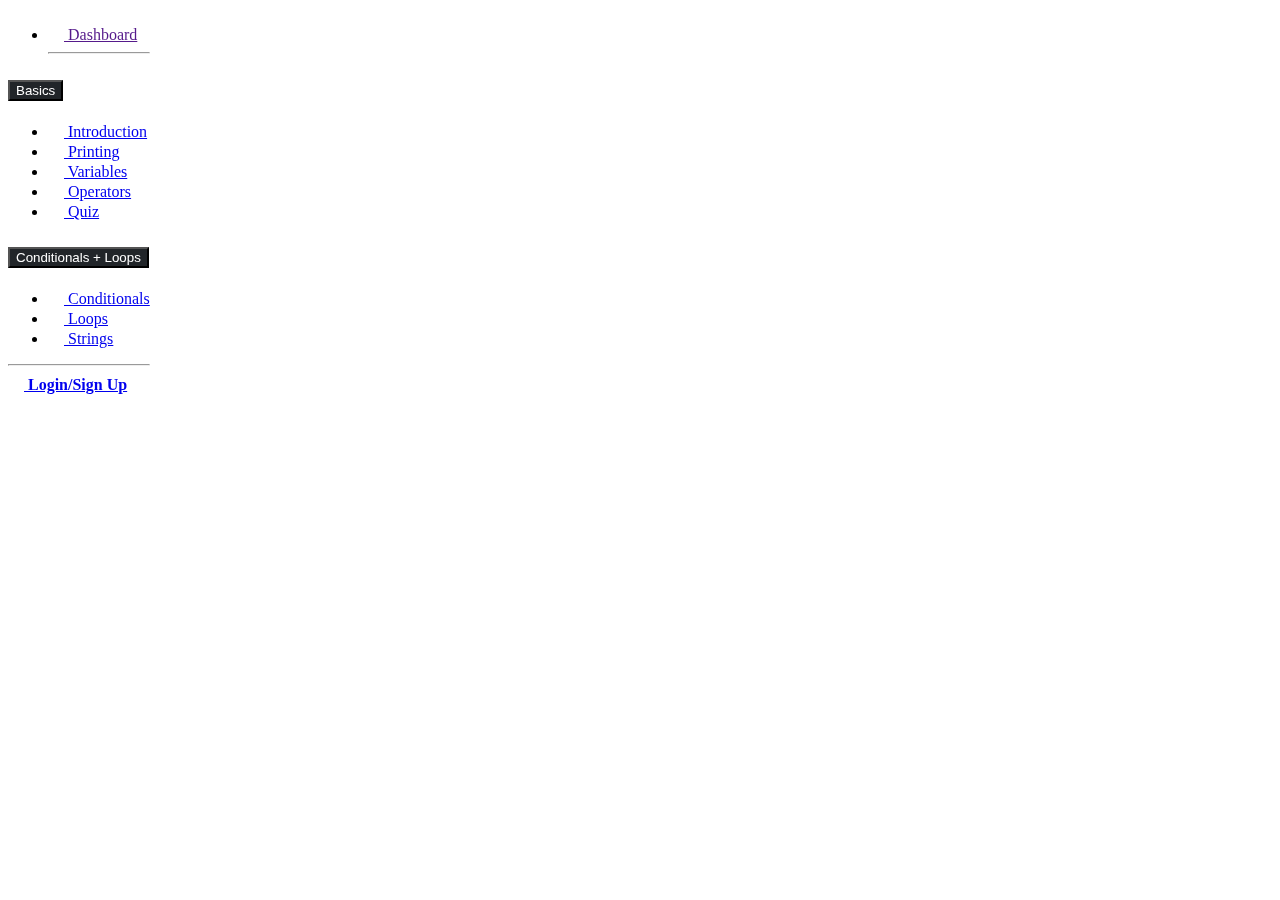
<file: index.html>
<!doctype html>
<html lang="en">

<head>
    <!-- Required meta tags -->
    <meta charset="utf-8">
    <meta name="viewport" content="width=device-width, initial-scale=1">
    <!-- Bootstrap CSS -->
    <link href="https://cdn.jsdelivr.net/npm/bootstrap@5.0.2/dist/css/bootstrap.min.css" rel="stylesheet" integrity="sha384-EVSTQN3/azprG1Anm3QDgpJLIm9Nao0Yz1ztcQTwFspd3yD65VohhpuuCOmLASjC" crossorigin="anonymous">
    <link rel="stylesheet" type="text/css" href="style.css">
    <!-- jQuery -->
    <script src="https://ajax.googleapis.com/ajax/libs/jquery/3.5.1/jquery.min.js"></script>
    <script src="https://cdn.jsdelivr.net/npm/bootstrap@5.0.2/dist/js/bootstrap.bundle.min.js" integrity="sha384-MrcW6ZMFYlzcLA8Nl+NtUVF0sA7MsXsP1UyJoMp4YLEuNSfAP+JcXn/tWtIaxVXM" crossorigin="anonymous"></script>
    <title>Hello, world!</title>
</head>

<body>
	
    <div class="col-12 row">
        <div class="col-3 d-flex flex-column flex-shrink-0 p-3 text-white bg-dark" id="menu">

        </div>
        <div class="col-9" id="main" style="height: 1000px">
        	<p id="pageID">dashboard</p>
            <canvas id="graph" width="800" height="800" style="position:relative"></canvas>
        </div>
        <script type="text/javascript">
        //load navbar via jQuery
	        $(document).ready(function() {
	            $('#menu').load('https://shawnli14.github.io/java/navbar.html');
	        });

	    //set dashboard to active nav-link
	    /*setTimeout(function(){
		 $(".nav-link").removeClass("active");
		 $("#dashboard").addClass("active");
		}, 300);*/
        </script>
        <script>
        //get canvas
        var c = document.getElementById("graph");
        var ctx = c.getContext("2d");

        //draw graph showing stats and buttons to access other pages
        var size = 250,
            Xcenter = 400,
            Ycenter = 300;
        var stats = ["Basics", "Conditionals + Loops", "Classes", "Arrays + ArrayLists", "Recursion", "Inheritance"];
        var buttons = [];

        drawGraph();
        drawStats([60, 40, 70, 80, 90, 20]);

        //Binding the click event on the canvas
        c.addEventListener('click', function(evt) {
            var mousePos = getMousePos(c, evt);
            for (var i = buttons.length - 1; i >= 0; i--) {
                console.log(stats[i] + " ");
                if (isInside(mousePos, buttons[i])) {
                    alert("You clicked " + stats[i]);
                    break;
                }
            }
        }, false);

        function drawGraph() {
            ctx.beginPath();
            ctx.moveTo(Xcenter + size * Math.cos(0), Ycenter);
            var offset = [
                [-15, 25],
                [-20, 25],
                [-60, 10],
                [-60, -10],
                [0, -10],
                [70, 30]
            ];
            ctx.font = "30px Arial";
            ctx.textAlign = "center";
            for (var i = 1; i <= 6; i++) {
                //position of vertex
                var x = Xcenter + size * Math.cos(i * 2 * Math.PI / 6);
                var y = Ycenter + size * Math.sin(i * 2 * Math.PI / 6);
                //width of text
                var width = ctx.measureText(stats[i - 1]).width;

                //uses height of 25px as a general approximation
                buttons.push({ x: x + offset[i - 1][0] - width / 2, y: y + offset[i - 1][1] - 25, width: ctx.measureText(stats[i - 1]).width, height: 25 });

                //fill stats text and draws outside shape
                ctx.fillText(stats[i - 1], x + offset[i - 1][0], y + offset[i - 1][1]);
                ctx.lineTo(x, y);
            }
            ctx.strokeStyle = "#000000";
            ctx.lineWidth = 1;
            ctx.stroke();

            //draw inner lines
            ctx.beginPath();
            ctx.moveTo(Xcenter + size * Math.cos(0), Ycenter);
            for (var i = 1; i <= 6; i++) {
                var x = Xcenter + size * Math.cos(i * 2 * Math.PI / 6);
                var y = Ycenter + size * Math.sin(i * 2 * Math.PI / 6)
                ctx.lineTo(x, y);
                ctx.lineTo(Xcenter, Ycenter);
                ctx.lineTo(x, y);
            }
            ctx.globalAlpha = 0.1;
            ctx.strokeStyle = "#000000";
            ctx.lineWidth = 1;
            ctx.stroke();
        }

        function drawStats(values) {
            ctx.beginPath();
            ctx.moveTo(Xcenter + size * (values[i - 1] / 100), Ycenter);
            for (var i = 1; i <= 6; i++) {
                var x = Xcenter + (values[i - 1] / 100) * size * Math.cos(i * 2 * Math.PI / 6);
                var y = Ycenter + (values[i - 1] / 100) * size * Math.sin(i * 2 * Math.PI / 6)
                ctx.lineTo(x, y);
            }
            ctx.globalAlpha = 0.5;
            ctx.fillStyle = "pink";
            ctx.fill();
        }

        //Function to get the mouse position
        function getMousePos(canvas, event) {
            var rect = canvas.getBoundingClientRect(),
                scaleX = canvas.width / rect.width,
                scaleY = canvas.height / rect.height;

            return {
                x: (event.clientX - rect.left) * scaleX,
                y: (event.clientY - rect.top) * scaleY
            }
        }
        //Function to check whether a point is inside a rectangle
        function isInside(pos, rect) {
            console.log(pos.x + " " + pos.y + " " + rect.x + " " + rect.y + " " + rect.width + " " + rect.height);
            return pos.x > rect.x && pos.x < rect.x + rect.width && pos.y < rect.y + rect.height && pos.y > rect.y;
        }


        </script>
</body>

</html>
</file>
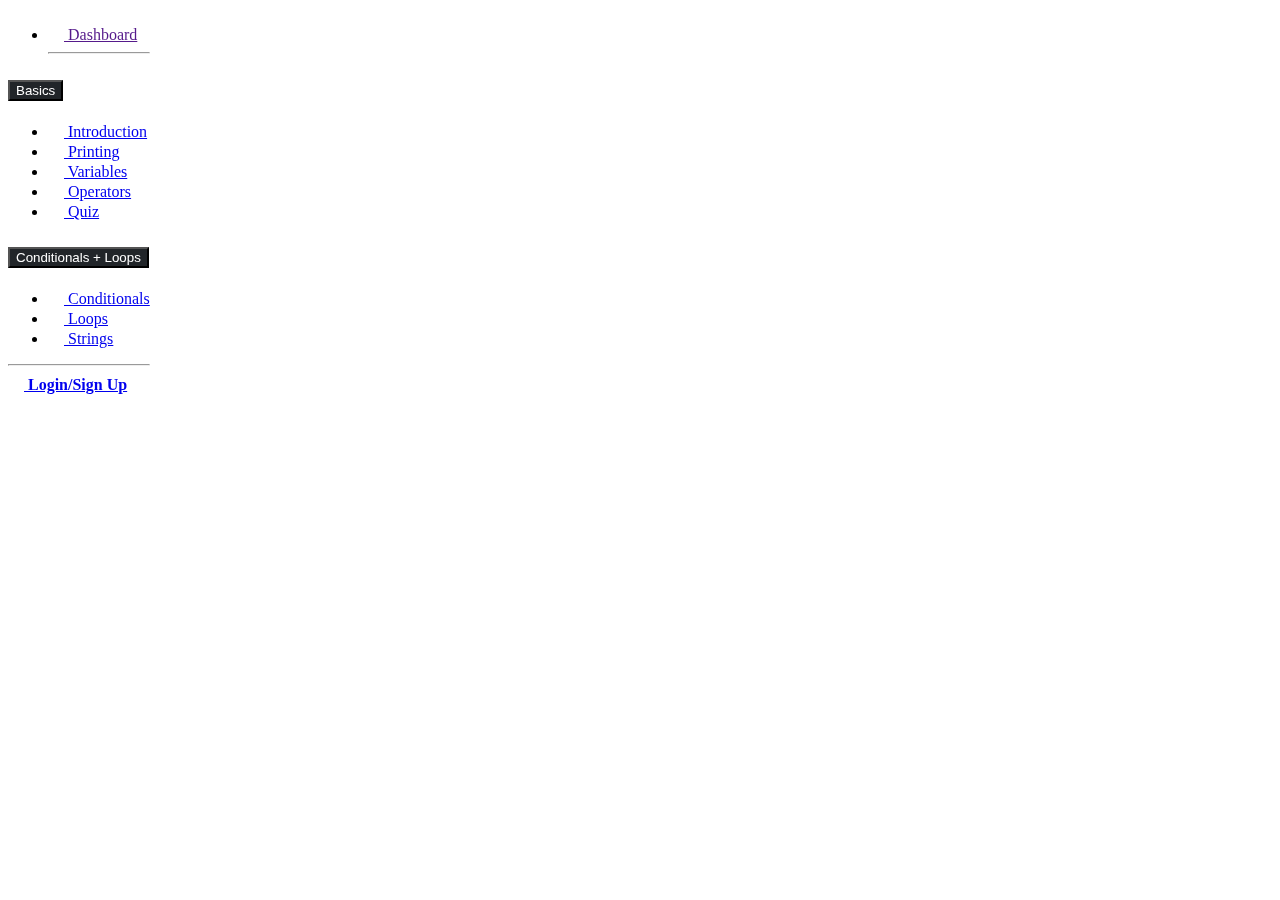
<file: basics/index.html>
<!doctype html>
<html lang="en">

<head>
    <!-- Required meta tags -->
    <meta charset="utf-8">
    <meta name="viewport" content="width=device-width, initial-scale=1">

    <script src="https://ajax.googleapis.com/ajax/libs/jquery/3.5.1/jquery.min.js"></script>
    <!-- Bootstrap CSS -->
    <link href="https://cdn.jsdelivr.net/npm/bootstrap@5.0.2/dist/css/bootstrap.min.css" rel="stylesheet" integrity="sha384-EVSTQN3/azprG1Anm3QDgpJLIm9Nao0Yz1ztcQTwFspd3yD65VohhpuuCOmLASjC" crossorigin="anonymous">
    <link rel="stylesheet" type="text/css" href="../style.css">
    <title>Hello, world!</title>
</head>
<body>
	<div id="container" class="row">
		<div id="menu" class="col-3 d-flex flex-column flex-shrink-0 p-3 text-white bg-dark"></div>
		<div id="main" class="col-9" style="height: 1000px">
			<h1>
				
			</h1>
		</div>
	</div>


	<script src="https://cdn.jsdelivr.net/npm/bootstrap@5.0.2/dist/js/bootstrap.bundle.min.js" integrity="sha384-MrcW6ZMFYlzcLA8Nl+NtUVF0sA7MsXsP1UyJoMp4YLEuNSfAP+JcXn/tWtIaxVXM" crossorigin="anonymous"></script>
	<script type="text/javascript">
		$(document).ready(function(){
    		$('#menu').load('https://shawnli14.github.io/java/navbar.html');
		});
	</script>
</body>
</html>
</file>
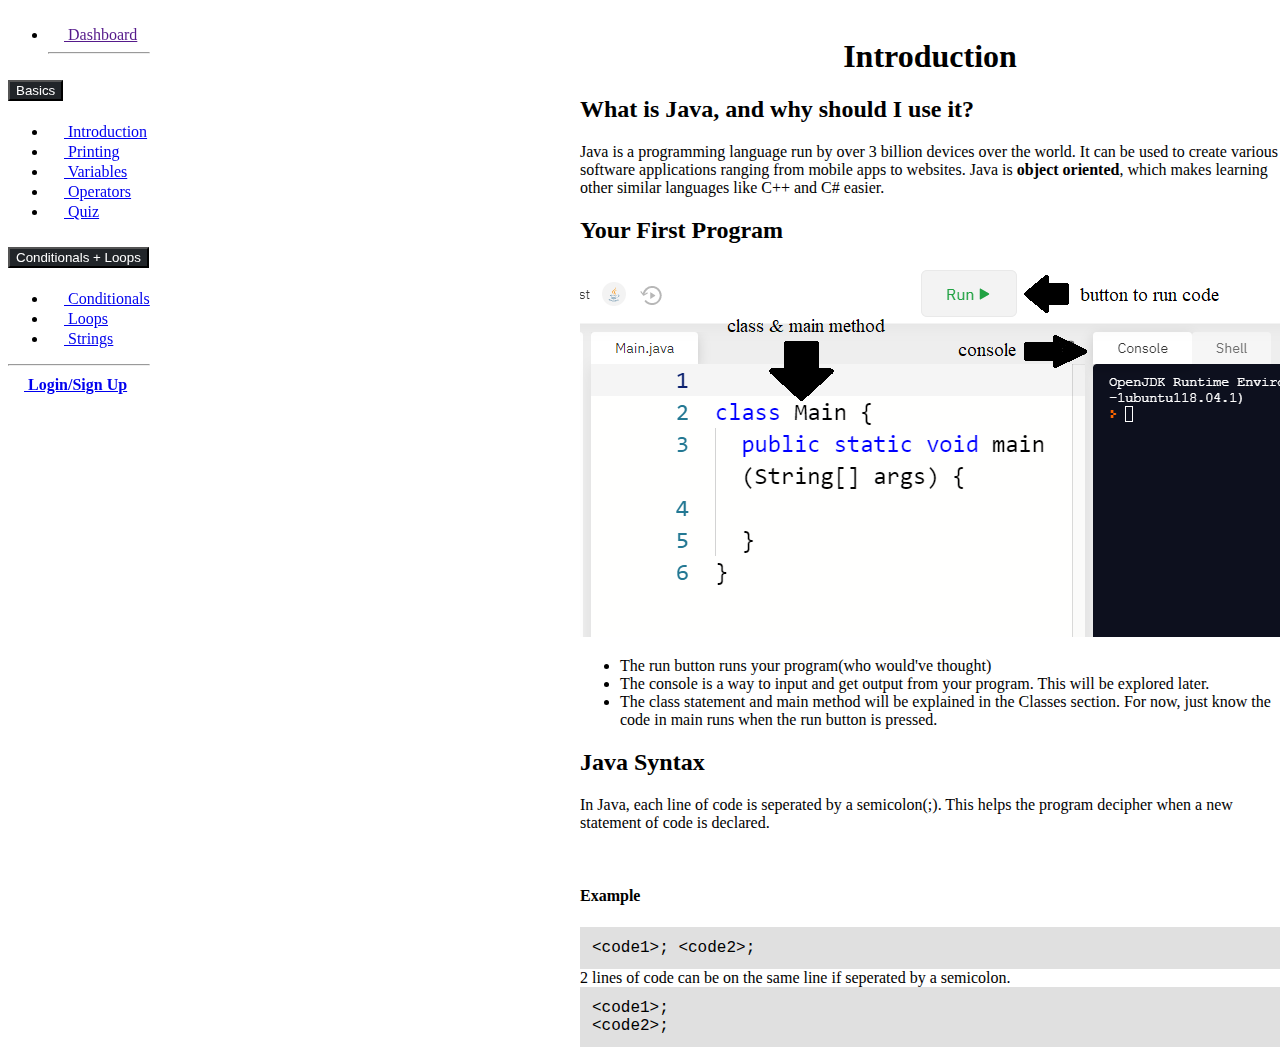
<file: introduction/index.html>
<!doctype html>
<html lang="en">

<head>
    <!-- Required meta tags -->
    <meta charset="utf-8">
    <meta name="viewport" content="width=device-width, initial-scale=1">
    <script src="https://ajax.googleapis.com/ajax/libs/jquery/3.5.1/jquery.min.js"></script>
    <!-- Bootstrap CSS -->
    <link href="https://cdn.jsdelivr.net/npm/bootstrap@5.0.2/dist/css/bootstrap.min.css" rel="stylesheet" integrity="sha384-EVSTQN3/azprG1Anm3QDgpJLIm9Nao0Yz1ztcQTwFspd3yD65VohhpuuCOmLASjC" crossorigin="anonymous">
    <link rel="stylesheet" type="text/css" href="../../style.css">
    <title>Hello, world!</title>
</head>

<body>
    <div id="container" class="row">
        <div id="menu" class="col-3 d-flex flex-column flex-shrink-0 p-3 text-white bg-dark"></div>
        <div id="main" class="col-9">
            <p id="pageID">1-introduction</p>
            <h1 style="text-align:center; margin-top: 30px;">Introduction</h1>
            <h2>What is Java, and why should I use it?</h2>
            <p>Java is a programming language run by over 3 billion devices over the world. It can be used to create various software applications ranging from mobile apps to websites. Java is <strong>object oriented</strong>, which makes learning other similar languages like C++ and C# easier.</p>
            <h2>Your First Program</h2>
            <img src="ex-1.png">
            <ul>
                <li>The run button runs your program(who would've thought)</li>
                <li>The console is a way to input and get output from your program. This will be explored later.</li>
                <li>The class statement and main method will be explained in the Classes section. For now, just know the code in main runs when the run button is pressed.</li>
            </ul>
            <h2>Java Syntax</h2>
            <p>In Java, each line of code is seperated by a semicolon(;). This helps the program decipher when a new statement of code is declared.</p>
            <div class="container-fluid" id="code">
                <h4>Example</h4>
                <p id="pcode" class="rounded-3">&lt;code1&gt;; &lt;code2&gt;;</p>
                <p style="margin-top: 0px; margin-bottom: 0px;">2 lines of code can be on the same line if seperated by a semicolon.</p>
                <p id="pcode" class="rounded-3" style="margin-top: 0px">&lt;code1&gt;;<br>&lt;code2&gt;;</p>
            </div>
        </div>
    </div>
    <script src="dttps://cdn.jsdelivr.net/npm/bootstrap@5.0.2/dist/js/bootstrap.bundle.min.js" integrity="sda384-MrcW6ZMFYlzcLA8Nl+NtUVF0sA7MsXsP1UyJoMp4YLEuNSfAP+JcXn/tWtIaxVXM" crossorigin="anonymous"></script>
    <script type="text/javascript">
    $(document).ready(function() {
        $('#menu').load('https://shawnli14.github.io/java/navbar.html');
    });
    </script>
</body>

</html>
</file>
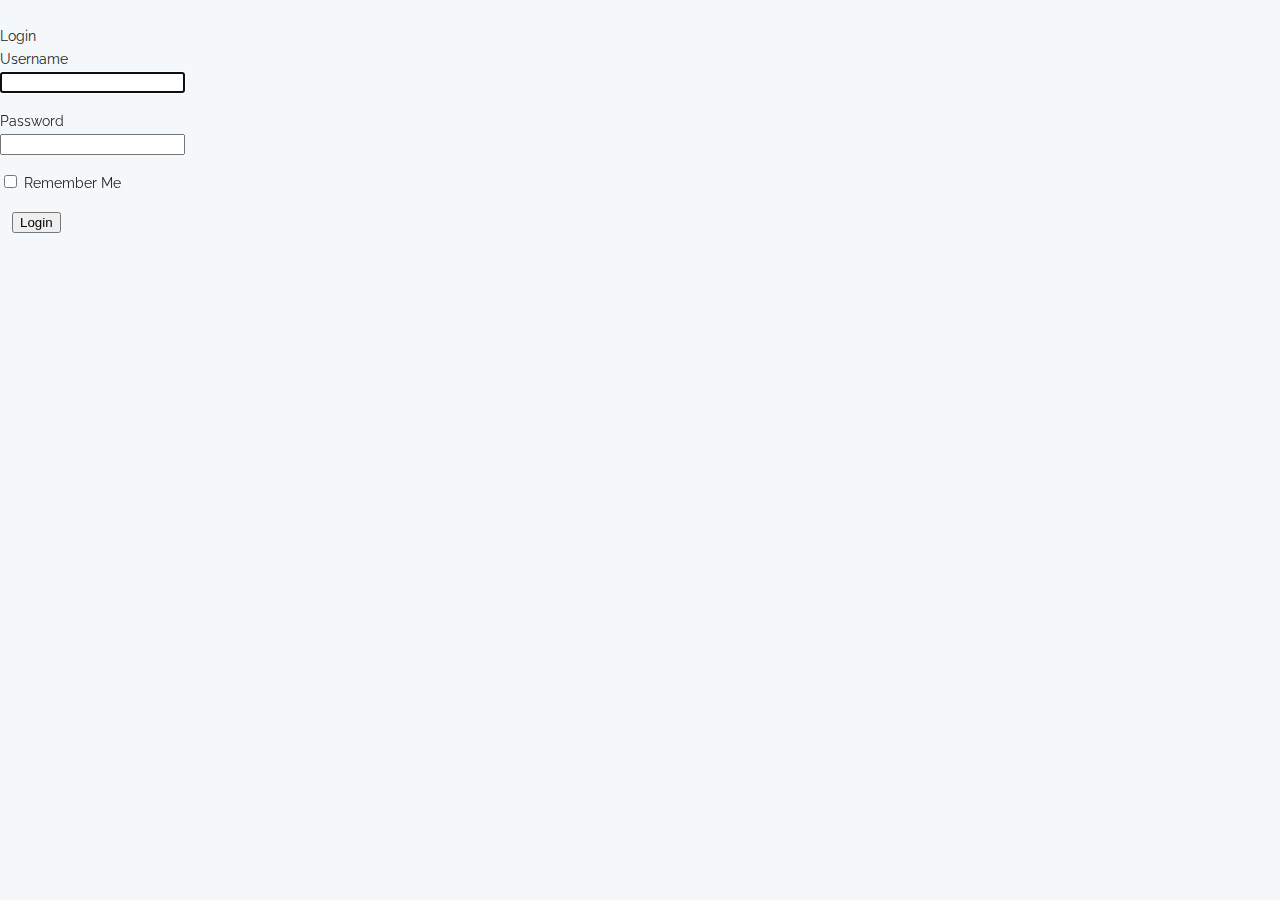
<file: login/index.html>
<!doctype html>
<html lang="en">
<style type="text/css">
	@import url(https://fonts.googleapis.com/css?family=Raleway:300,400,600);
body{
    margin: 0;
    font-size: .9rem;
    font-weight: 400;
    line-height: 1.6;
    color: #212529;
    text-align: left;
    background-color: #f5f8fa;
}

.form-group{
	margin-bottom: 1rem;
}
.navbar-laravel
{
    box-shadow: 0 2px 4px rgba(0,0,0,.04);
}

.navbar-brand , .nav-link, .my-form, .login-form
{
    font-family: Raleway, sans-serif;
}

.my-form
{
    padding-top: 1.5rem;
    padding-bottom: 1.5rem;
}

.my-form .row
{
    margin-left: 0;
    margin-right: 0;
}

.login-form
{
    padding-top: 1.5rem;
    padding-bottom: 1.5rem;
}

.login-form .row
{
    margin-left: 0;
    margin-right: 0;
}
</style>

<head>
    <!-- Required meta tags -->
    <meta charset="utf-8">
    <meta name="viewport" content="width=device-width, initial-scale=1">
    <script src="https://ajax.googleapis.com/ajax/libs/jquery/3.5.1/jquery.min.js"></script>
    <!-- Bootstrap CSS -->
    <link href="https://cdn.jsdelivr.net/npm/bootstrap@5.0.2/dist/css/bootstrap.min.css" rel="stylesheet" integrity="sha384-EVSTQN3/azprG1Anm3QDgpJLIm9Nao0Yz1ztcQTwFspd3yD65VohhpuuCOmLASjC" crossorigin="anonymous">
    <link rel="stylesheet" type="text/css" href="../style.css">


    <title>Hello, world!</title>
</head>

<body>
    <main class="login-form">
    <div class="cotainer">
        <div class="row justify-content-center">
            <div class="col-md-8">
                <div class="card">
                    <div class="card-header">Login</div>
                    <div class="card-body">
                        <form action="" method="">
                            <div class="form-group row">
                                <label for="username" class="col-md-4 col-form-label text-md-right">Username</label>
                                <div class="col-md-6">
                                    <input type="text" id="username" class="form-control" name="username" required autofocus>
                                </div>
                            </div>

                            <div class="form-group row">
                                <label for="password" class="col-md-4 col-form-label text-md-right">Password</label>
                                <div class="col-md-6">
                                    <input type="password" id="password" class="form-control" name="password" required>
                                </div>
                            </div>

                            <div class="form-group row">
                                <div class="col-md-6 offset-md-4">
                                    <div class="checkbox">
                                        <label>
                                            <input type="checkbox" name="remember"> Remember Me
                                        </label>
                                    </div>
                                </div>
                            </div>

                            <div class="col-md-6 offset-md-4">
                                <button type="submit" class="btn btn-primary" style="margin-left: 12px;">
                                    Login
                                </button>
                            </div>
                    </div>
                    </form>
                </div>
            </div>
        </div>
    </div>
    </div>

</main>





    <script src="https://cdn.jsdelivr.net/npm/bootstrap@5.0.2/dist/js/bootstrap.bundle.min.js" integrity="sha384-MrcW6ZMFYlzcLA8Nl+NtUVF0sA7MsXsP1UyJoMp4YLEuNSfAP+JcXn/tWtIaxVXM" crossorigin="anonymous"></script>
</body>

</html>
</file>
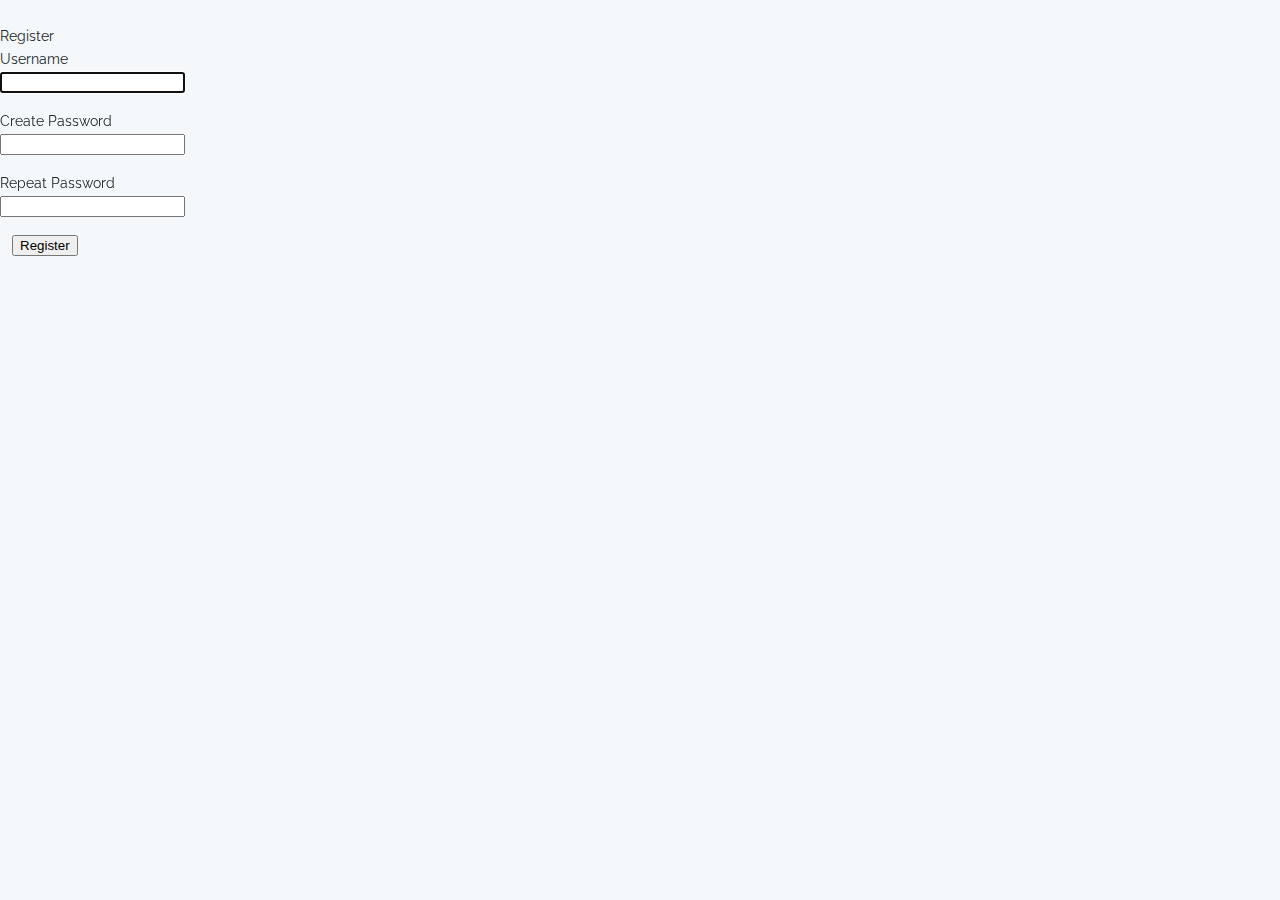
<file: register/index.html>
<!doctype html>
<html lang="en">
<style type="text/css">
	@import url(https://fonts.googleapis.com/css?family=Raleway:300,400,600);
body{
    margin: 0;
    font-size: .9rem;
    font-weight: 400;
    line-height: 1.6;
    color: #212529;
    text-align: left;
    background-color: #f5f8fa;
}

.form-group{
	margin-bottom: 1rem;
}
.navbar-laravel
{
    box-shadow: 0 2px 4px rgba(0,0,0,.04);
}

.navbar-brand , .nav-link, .my-form, .login-form
{
    font-family: Raleway, sans-serif;
}

.my-form
{
    padding-top: 1.5rem;
    padding-bottom: 1.5rem;
}

.my-form .row
{
    margin-left: 0;
    margin-right: 0;
}

.login-form
{
    padding-top: 1.5rem;
    padding-bottom: 1.5rem;
}

.login-form .row
{
    margin-left: 0;
    margin-right: 0;
}
</style>

<head>
    <!-- Required meta tags -->
    <meta charset="utf-8">
    <meta name="viewport" content="width=device-width, initial-scale=1">
    <script src="https://ajax.googleapis.com/ajax/libs/jquery/3.5.1/jquery.min.js"></script>
    <!-- Bootstrap CSS -->
    <link href="https://cdn.jsdelivr.net/npm/bootstrap@5.0.2/dist/css/bootstrap.min.css" rel="stylesheet" integrity="sha384-EVSTQN3/azprG1Anm3QDgpJLIm9Nao0Yz1ztcQTwFspd3yD65VohhpuuCOmLASjC" crossorigin="anonymous">
    <link rel="stylesheet" type="text/css" href="../style.css">


    <title>Hello, world!</title>
</head>

<body>
    <main class="login-form">
    <div class="cotainer">
        <div class="row justify-content-center">
            <div class="col-md-8">
                <div class="card">
                    <div class="card-header">Register</div>
                    <div class="card-body">
                        <form action="" method="">
                            <div class="form-group row">
                                <label for="username" class="col-md-4 col-form-label text-md-right">Username</label>
                                <div class="col-md-6">
                                    <input type="text" id="username" class="form-control" name="username" required autofocus>
                                </div>
                            </div>
                            <div class="form-group row">
                                <label for="username" class="col-md-4 col-form-label text-md-right">Create Password</label>
                                <div class="col-md-6">
                                    <input type="text" id="username" class="form-control" name="username" required autofocus>
                                </div>
                            </div>
                            <div class="form-group row">
                                <label for="password" class="col-md-4 col-form-label text-md-right">Repeat Password</label>
                                <div class="col-md-6">
                                    <input type="password" id="password" class="form-control" name="password" required>
                                </div>
                            </div>
                            <div class="col-md-6 offset-md-4">
                                <button type="submit" class="btn btn-primary" style="margin-left: 12px;">
                                    Register
                                </button>
                            </div>
                    </div>
                    </form>
                </div>
            </div>
        </div>
    </div>
    </div>

</main>





    <script src="https://cdn.jsdelivr.net/npm/bootstrap@5.0.2/dist/js/bootstrap.bundle.min.js" integrity="sha384-MrcW6ZMFYlzcLA8Nl+NtUVF0sA7MsXsP1UyJoMp4YLEuNSfAP+JcXn/tWtIaxVXM" crossorigin="anonymous"></script>
</body>

</html>
</file>
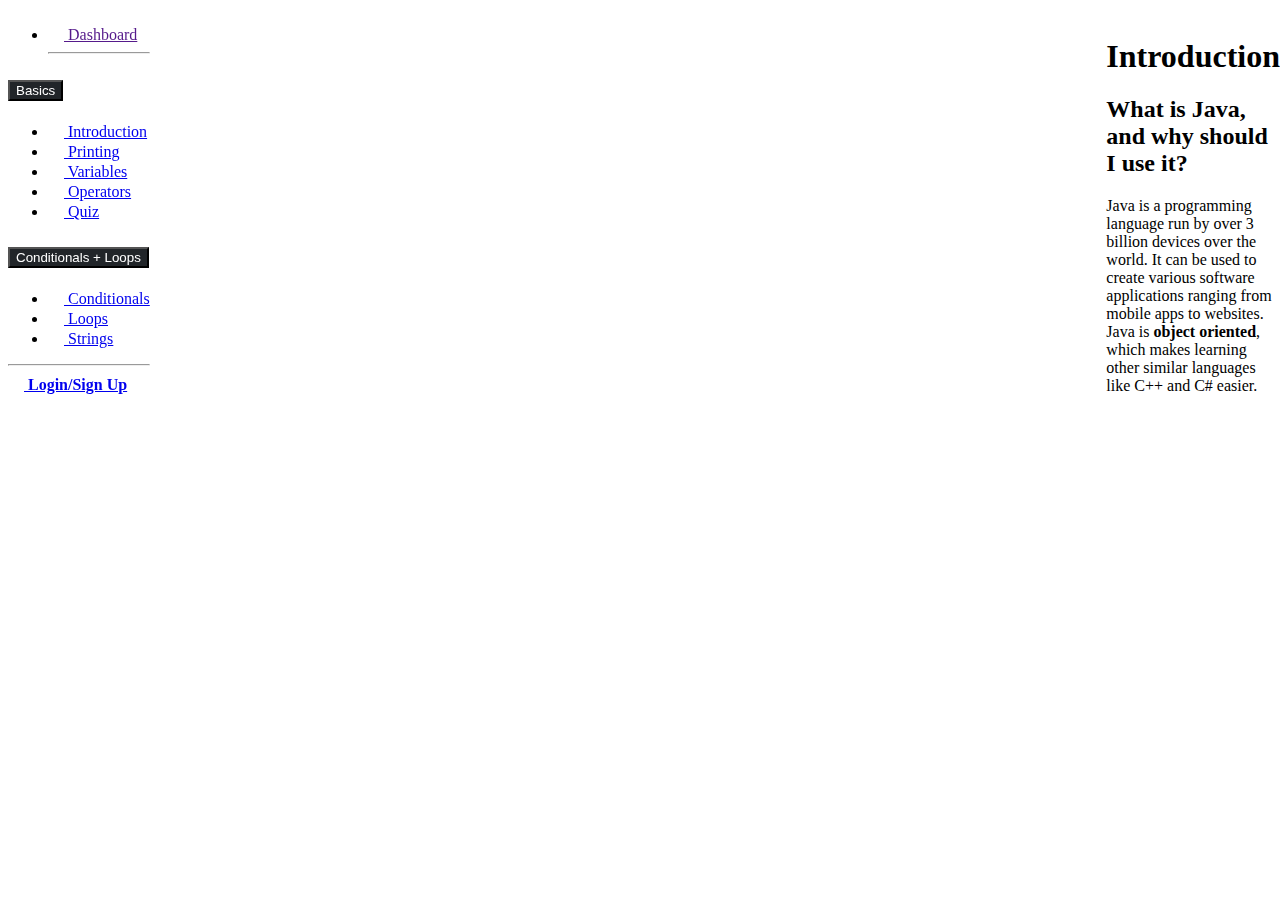
<file: basics/introduction/index.html>
<!doctype html>
<html lang="en">

<head>
    <!-- Required meta tags -->
    <meta charset="utf-8">
    <meta name="viewport" content="width=device-width, initial-scale=1">
    <script src="https://ajax.googleapis.com/ajax/libs/jquery/3.5.1/jquery.min.js"></script>
    <!-- Bootstrap CSS -->
    <link href="https://cdn.jsdelivr.net/npm/bootstrap@5.0.2/dist/css/bootstrap.min.css" rel="stylesheet" integrity="sha384-EVSTQN3/azprG1Anm3QDgpJLIm9Nao0Yz1ztcQTwFspd3yD65VohhpuuCOmLASjC" crossorigin="anonymous">
    <link rel="stylesheet" type="text/css" href="../../style.css">
    <title>Hello, world!</title>
</head>

<body>
    <div id="container" class="row">
        <div id="menu" class="col-3 d-flex flex-column flex-shrink-0 p-3 text-white bg-dark"></div>
        <div id="main" class="col-9">
            <p id="pageID">1-introduction</p>
            <h1 style="text-align:center; margin-top: 30px;">Introduction</h1>
            <h2>What is Java, and why should I use it?</h2>
            <p>Java is a programming language run by over 3 billion devices over the world. It can be used to create various software applications ranging from mobile apps to websites. Java is <strong>object oriented</strong>, which makes learning other similar languages like C++ and C# easier.</p>
        </div>
    </div>
    <script src="dttps://cdn.jsdelivr.net/npm/bootstrap@5.0.2/dist/js/bootstrap.bundle.min.js" integrity="sda384-MrcW6ZMFYlzcLA8Nl+NtUVF0sA7MsXsP1UyJoMp4YLEuNSfAP+JcXn/tWtIaxVXM" crossorigin="anonymous"></script>
    <script type="text/javascript">
    $(document).ready(function() {
        $('#menu').load('https://shawnli14.github.io/java/navbar.html');
    });
    //set introduction to active nav-link
    /*setTimeout(function() {
        $(".nav-link").removeClass("active");
        $('#1-introduction').addClass('active');
    }, 300);*/
    </script>
</body>

</html>
</file>
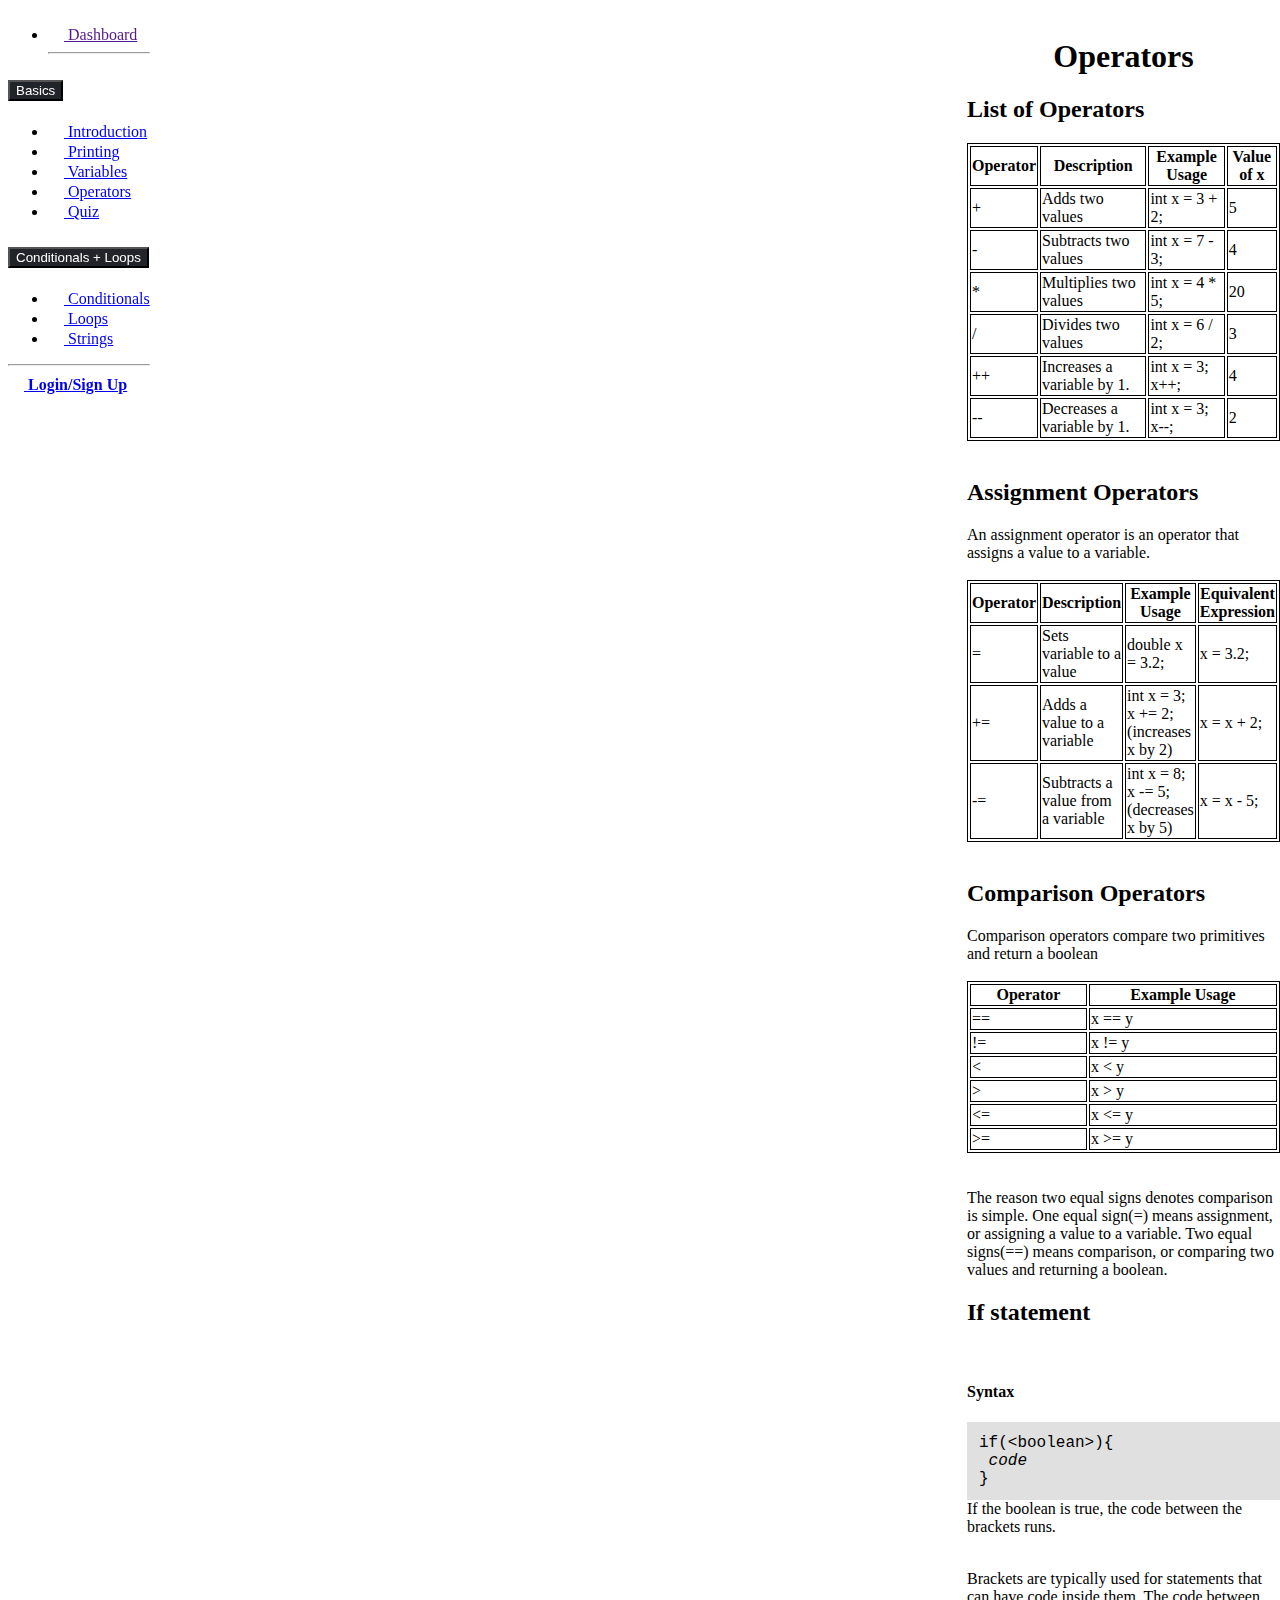
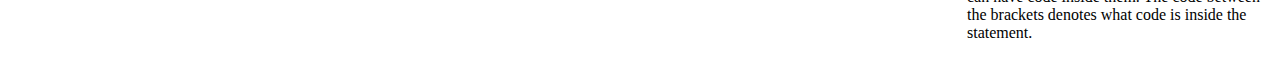
<file: basics/operators/index.html>
<!doctype html>
<html lang="en">

<head>
    <!-- Required meta tags -->
    <meta charset="utf-8">
    <meta name="viewport" content="width=device-width, initial-scale=1">
    <script src="https://ajax.googleapis.com/ajax/libs/jquery/3.5.1/jquery.min.js"></script>
    <!-- Bootstrap CSS -->
    <link href="https://cdn.jsdelivr.net/npm/bootstrap@5.0.2/dist/css/bootstrap.min.css" rel="stylesheet" integrity="sha384-EVSTQN3/azprG1Anm3QDgpJLIm9Nao0Yz1ztcQTwFspd3yD65VohhpuuCOmLASjC" crossorigin="anonymous">
    <link rel="stylesheet" type="text/css" href="../../style.css">
    <title>Hello, world!</title>
</head>

<body>
    <div id="container" class="row">
        <div id="menu" class="col-3 d-flex flex-column flex-shrink-0 p-3 text-white bg-dark"></div>
        <div id="main" class="col-9">
            <p id="pageID">1-operators</p>
            <h1 style="text-align:center; margin-top: 30px;">Operators</h1>
            <h2>List of Operators</h2>
            <table style="width:100%">
                <tr>
                    <th>Operator</th>
                    <th>Description</th>
                    <th>Example Usage</th>
                    <th>Value of x</th>
                </tr>
                <tr>
                    <td>+</td>
                    <td>Adds two values</td>
                    <td>int x = 3 + 2;</td>
                    <td>5</td>
                </tr>
                <tr>
                    <td>-</td>
                    <td>Subtracts two values</td>
                    <td>int x = 7 - 3;</td>
                    <td>4</td>
                </tr>
                <tr>
                    <td>*</td>
                    <td>Multiplies two values</td>
                    <td>int x = 4 * 5;</td>
                    <td>20</td>
                </tr>
                <tr>
                    <td>/</td>
                    <td>Divides two values</td>
                    <td>int x = 6 / 2;</td>
                    <td>3</td>
                </tr>
                <tr>
                    <td>++</td>
                    <td>Increases a variable by 1.</td>
                    <td>int x = 3;<br>x++;</td>
                    <td>4</td>
                </tr>
                <tr>
                    <td>--</td>
                    <td>Decreases a variable by 1.</td>
                    <td>int x = 3;<br>x--;</td>
                    <td>2</td>
                </tr>
            </table><br>
            <h2>Assignment Operators</h2>
            <p>An assignment operator is an operator that assigns a value to a variable.</p>
            <table style="width:100%">
                <tr>
                    <th>Operator</th>
                    <th>Description</th>
                    <th>Example Usage</th>
                    <th>Equivalent Expression</th>
                </tr>
                <tr>
                    <td>=</td>
                    <td>Sets variable to a value</td>
                    <td>double x = 3.2;</td>
                    <td>x = 3.2;</td>
                </tr>
                <tr>
                    <td>+=</td>
                    <td>Adds a value to a variable</td>
                    <td>int x = 3;<br> x += 2; (increases x by 2)</td>
                    <td>x = x + 2;</td>
                </tr>
                <tr>
                    <td>-=</td>
                    <td>Subtracts a value from a variable</td>
                    <td>int x = 8;<br> x -= 5; (decreases x by 5)</td>
                    <td>x = x - 5;</td>
                </tr>
            </table><br>
            <h2>Comparison Operators</h2>
            <p>Comparison operators compare two primitives and return a boolean</p>
            <table style="width:100%">
                <tr>
                    <th>Operator</th>
                    <th>Example Usage</th>
                </tr>
                <tr>
                    <td>==</td>
                    <td>x == y</td>
                </tr>
                <tr>
                    <td>!=</td>
                    <td>x != y</td>
                </tr>
                <tr>
                    <td>&lt;</td>
                    <td>x &lt; y</td>
                </tr>
                <tr>
                    <td>&gt;</td>
                    <td>x &gt; y</td>
                </tr>
                <tr>
                    <td>&lt;=</td>
                    <td>x &lt;= y</td>
                </tr>
                <tr>
                    <td>&gt;=</td>
                    <td>x &gt;= y</td>
                </tr>
            </table><br>
            <p>The reason two equal signs denotes comparison is simple. One equal sign(=) means assignment, or assigning a value to a variable. Two equal signs(==) means comparison, or comparing two values and returning a boolean.</p>
            <h2>If statement</h2>
            <div class="container-fluid" id="code">
                <h4>Syntax</h4>
                <p id="pcode" class="rounded-3">if(&lt;boolean&gt;){<br>&nbsp;<i>code</i><br>}</p>
                <p style="margin-top: 0px; margin-bottom: 0px;">If the boolean is true, the code between the brackets runs.</p>
            </div>
            <p>Brackets are typically used for statements that can have code inside them. The code between the brackets denotes what code is inside the statement.</p>
        </div>
    </div>
    <script src="dttps://cdn.jsdelivr.net/npm/bootstrap@5.0.2/dist/js/bootstrap.bundle.min.js" integrity="sda384-MrcW6ZMFYlzcLA8Nl+NtUVF0sA7MsXsP1UyJoMp4YLEuNSfAP+JcXn/tWtIaxVXM" crossorigin="anonymous"></script>
    <script type="text/javascript">
    $(document).ready(function() {
        $('#menu').load('https://shawnli14.github.io/java/navbar.html');
    });
    </script>
</body>

</html>
</file>
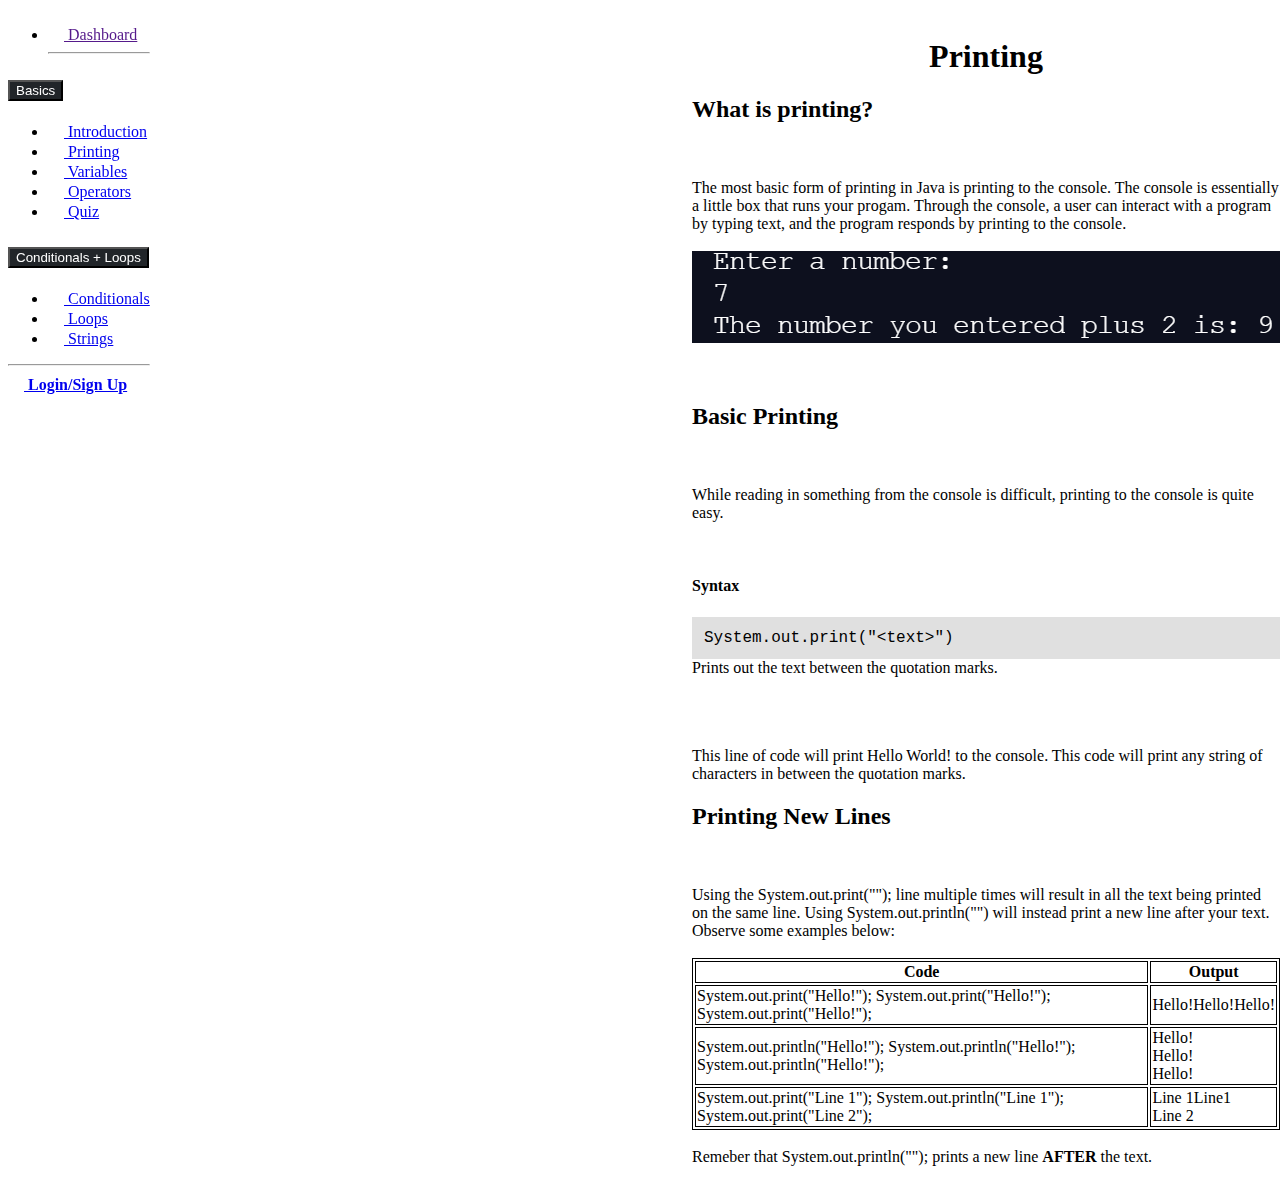
<file: basics/printing/index.html>
<!doctype html>
<html lang="en">

<head>
    <!-- Required meta tags -->
    <meta charset="utf-8">
    <meta name="viewport" content="width=device-width, initial-scale=1">
    <script src="https://ajax.googleapis.com/ajax/libs/jquery/3.5.1/jquery.min.js"></script>
    <!-- Bootstrap CSS -->
    <link href="https://cdn.jsdelivr.net/npm/bootstrap@5.0.2/dist/css/bootstrap.min.css" rel="stylesheet" integrity="sha384-EVSTQN3/azprG1Anm3QDgpJLIm9Nao0Yz1ztcQTwFspd3yD65VohhpuuCOmLASjC" crossorigin="anonymous">
    <link rel="stylesheet" type="text/css" href="../../style.css">
    <title>Hello, world!</title>
</head>

<body>
    <div id="container" class="row">
        <div id="menu" class="col-3 d-flex flex-column flex-shrink-0 p-3 text-white bg-dark"></div>
        <div id="main" class="col-9">
        	<p id="pageID">1-printing</p>
            <h1 style="text-align:center; margin-top: 30px;">Printing</h1>
            <h2>What is printing?</h2><br>
            <p>The most basic form of printing in Java is printing to the console. The console is essentially a little box that runs your progam. Through the console, a user can interact with a program by typing text, and the program responds by printing to the console.</p>
            <img src="ex-1.png">
            <br><br><br>
            <h2>Basic Printing</h2>
            <br>
            <p>While reading in something from the console is difficult, printing to the console is quite easy.</p>
            <div class="container-fluid" id="code">
                <h4>Syntax</h4>
                <p id="pcode" class="rounded-3">System.out.print("&lt;text&gt;")</p>
                <p style="margin-top: 0px; margin-bottom: 0px;">Prints out the text between the quotation marks.</p>
            </div>
            <br><br>
            <p>This line of code will print Hello World! to the console. This code will print any string of characters in between the quotation marks.</p>
            <h2>Printing New Lines</h2>
            <br>
            <p>Using the System.out.print(""); line multiple times will result in all the text being printed on the same line. Using System.out.println("") will instead print a new line after your text. Observe some examples below:</p>
            <table style="width:100%">
                <tr>
                    <th>Code </th>
                    <th>Output</th>
                </tr>
                <tr>
                    <td>System.out.print("Hello!"); System.out.print("Hello!"); System.out.print("Hello!");</td>
                    <td>Hello!Hello!Hello!</td>
                </tr>
                <tr>
                    <td>System.out.println("Hello!"); System.out.println("Hello!"); System.out.println("Hello!");</td>
                    <td>Hello!<br>Hello!<br>Hello!<br></td>
                </tr>
                <tr>
                    <td>System.out.print("Line 1"); System.out.println("Line 1"); System.out.print("Line 2");</td>
                    <td>Line 1Line1<br>Line 2</td>
                </tr>
            </table>
            <p>Remeber that System.out.println(""); prints a new line <strong>AFTER</strong> the text.</p>
        </div>
    </div>
    <script src="https://cdn.jsdelivr.net/npm/bootstrap@5.0.2/dist/js/bootstrap.bundle.min.js" integrity="sha384-MrcW6ZMFYlzcLA8Nl+NtUVF0sA7MsXsP1UyJoMp4YLEuNSfAP+JcXn/tWtIaxVXM" crossorigin="anonymous"></script>
    <script type="text/javascript">
    $(document).ready(function() {
        $('#menu').load('https://shawnli14.github.io/java/navbar.html');
    });
    </script>
</body>

</html>
</file>
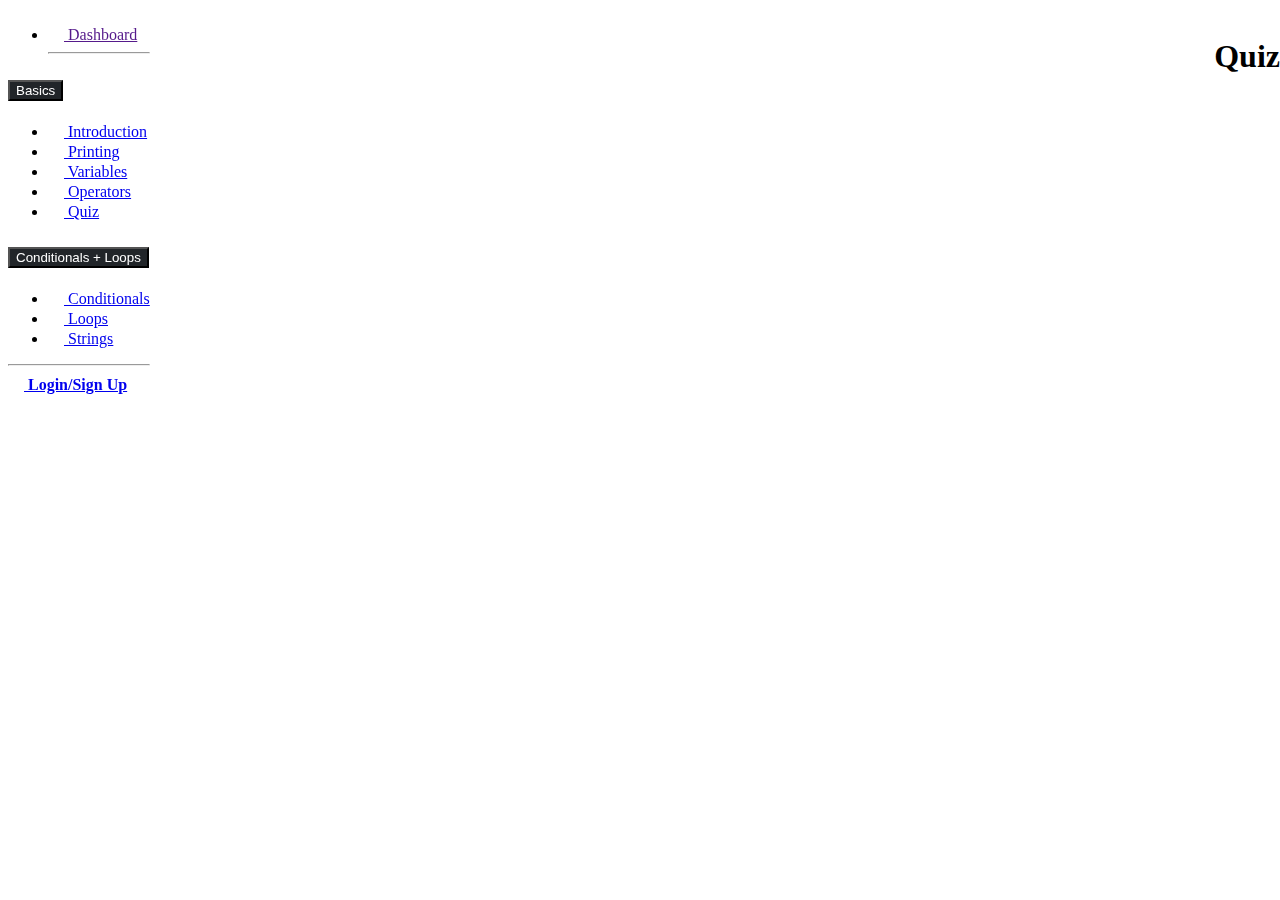
<file: basics/quiz/index.html>
<!doctype html>
<html lang="en">

<head>
    <!-- Required meta tags -->
    <meta charset="utf-8">
    <meta name="viewport" content="width=device-width, initial-scale=1">
    <script src="https://ajax.googleapis.com/ajax/libs/jquery/3.5.1/jquery.min.js"></script>
    <!-- Bootstrap CSS -->
    <link href="https://cdn.jsdelivr.net/npm/bootstrap@5.0.2/dist/css/bootstrap.min.css" rel="stylesheet" integrity="sha384-EVSTQN3/azprG1Anm3QDgpJLIm9Nao0Yz1ztcQTwFspd3yD65VohhpuuCOmLASjC" crossorigin="anonymous">
    <link rel="stylesheet" type="text/css" href="../../style.css">
    <title>Hello, world!</title>
</head>

<body>
    <div id="container" class="row">
        <div id="menu" class="col-3 d-flex flex-column flex-shrink-0 p-3 text-white bg-dark"></div>
        <div id="main" class="col-9">
            <p id="pageID">quiz</p>
            <h1 style="text-align:center; margin-top: 30px;">Quiz</h1>
        </div>
    </div>
    <script src="https://cdn.jsdelivr.net/npm/bootstrap@5.0.2/dist/js/bootstrap.bundle.min.js" integrity="sha384-MrcW6ZMFYlzcLA8Nl+NtUVF0sA7MsXsP1UyJoMp4YLEuNSfAP+JcXn/tWtIaxVXM" crossorigin="anonymous"></script>
    <script type="text/javascript">
    $(document).ready(function() {
        $('#menu').load('https://shawnli14.github.io/java/navbar.html');
    });
    </script>
</body>

</html>
</file>
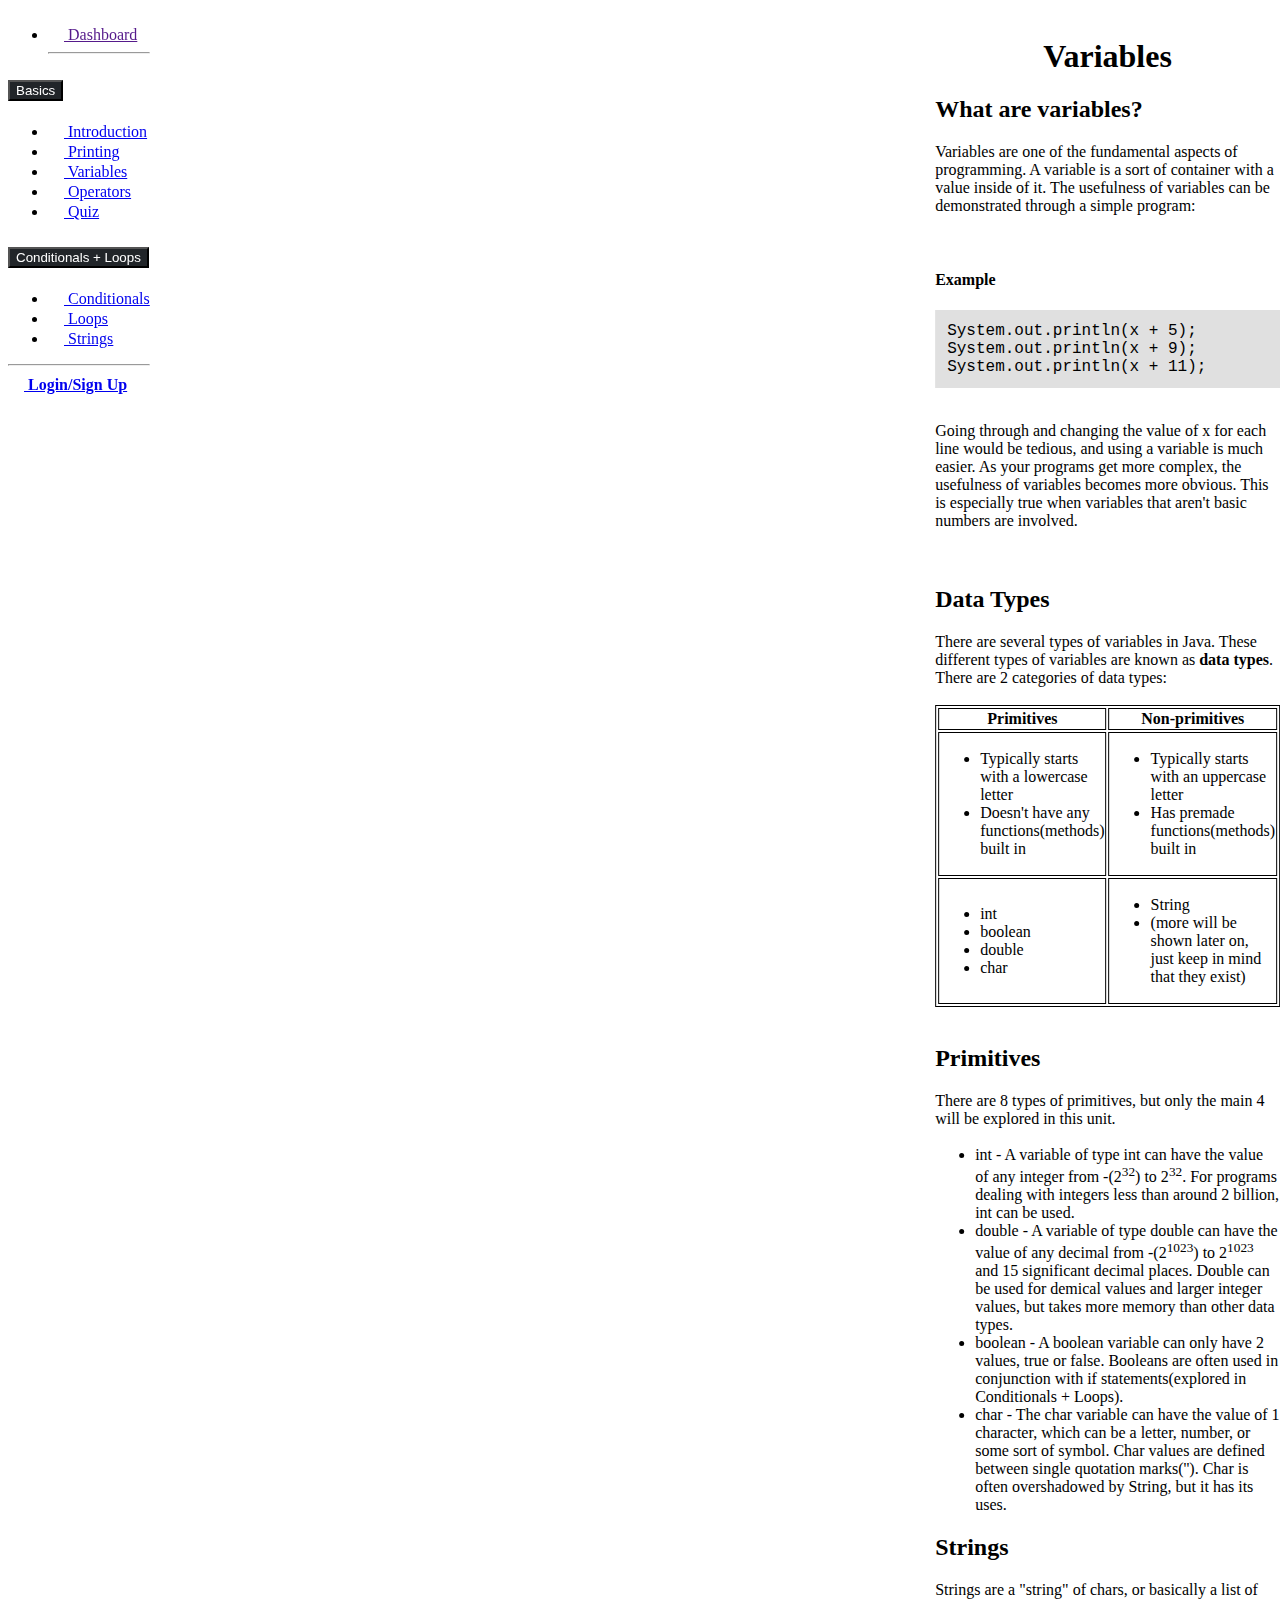
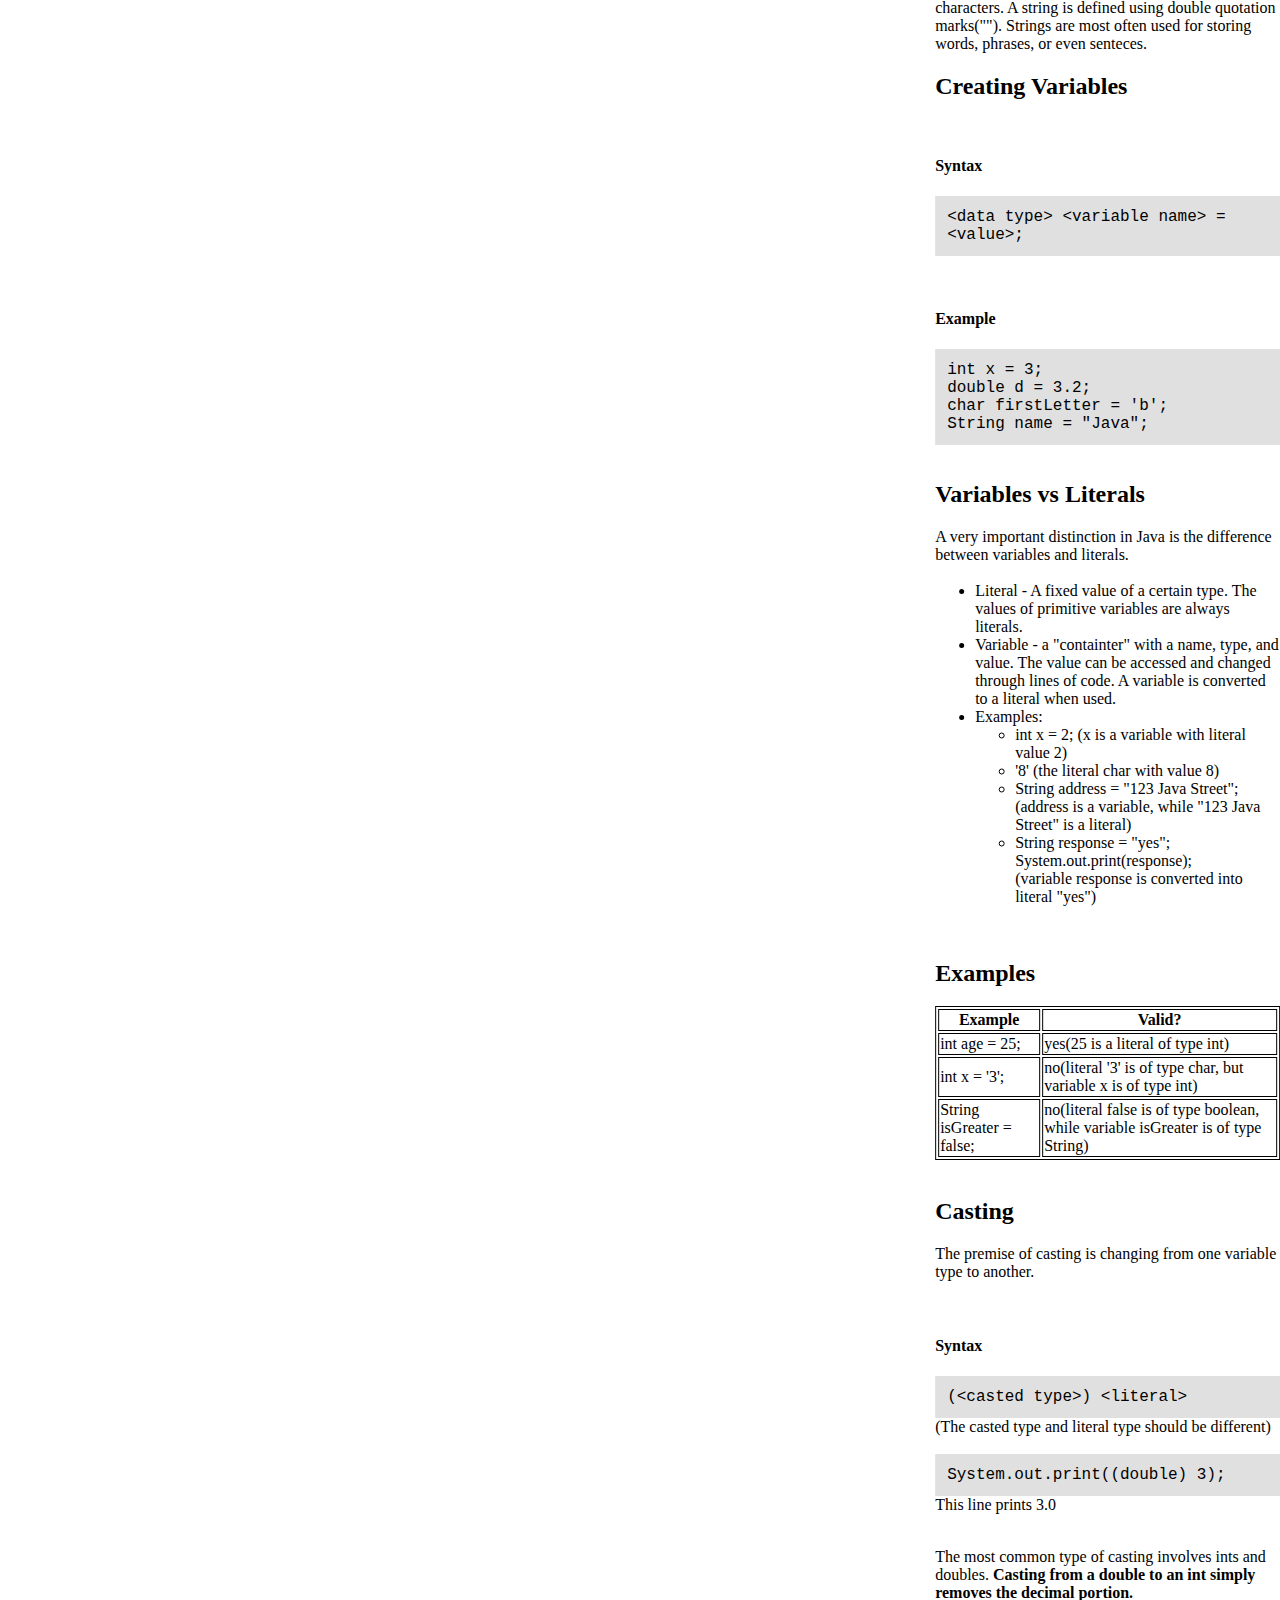
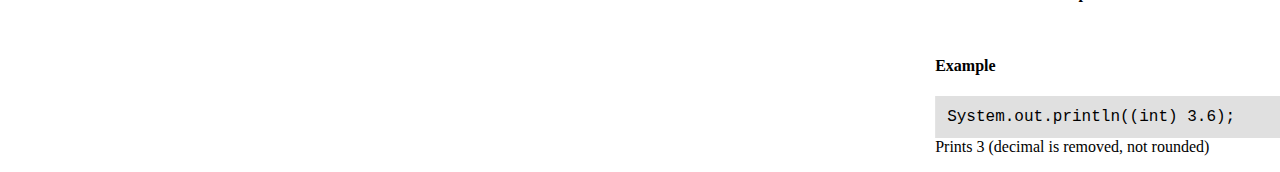
<file: basics/variables/index.html>
<!doctype html>
<html lang="en">

<head>
    <!-- Required meta tags -->
    <meta charset="utf-8">
    <meta name="viewport" content="width=device-width, initial-scale=1">
    <script src="https://ajax.googleapis.com/ajax/libs/jquery/3.5.1/jquery.min.js"></script>
    <!-- Bootstrap CSS -->
    <link href="https://cdn.jsdelivr.net/npm/bootstrap@5.0.2/dist/css/bootstrap.min.css" rel="stylesheet" integrity="sha384-EVSTQN3/azprG1Anm3QDgpJLIm9Nao0Yz1ztcQTwFspd3yD65VohhpuuCOmLASjC" crossorigin="anonymous">
    <link rel="stylesheet" type="text/css" href="../../style.css">
    <title>Hello, world!</title>
</head>

<body>
    <div id="container" class="row">
        <div id="menu" class="col-3 d-flex flex-column flex-shrink-0 p-3 text-white bg-dark"></div>
        <div id="main" class="col-9">
        	<p id="pageID">1-variables</p>
            <h1 style="text-align:center; margin-top: 30px;">Variables</h1>
            <h2>What are variables?</h2>
            <p>Variables are one of the fundamental aspects of programming. A variable is a sort of container with a value inside of it. The usefulness of variables can be demonstrated through a simple program:</p>
            <div class="container-fluid" id="code">
                <h4>Example</h4>
                <p id="pcode" class="rounded-3">System.out.println(x + 5);<br>System.out.println(x + 9);<br>System.out.println(x + 11);</p>
            </div>
            <p>Going through and changing the value of x for each line would be tedious, and using a variable is much easier. As your programs get more complex, the usefulness of variables becomes more obvious. This is especially true when variables that aren't basic numbers are involved. </p><br>
            <h2>Data Types</h2>
            <p>There are several types of variables in Java. These different types of variables are known as <strong>data types</strong>. There are 2 categories of data types: </p>
            <table style="width:100%">
                <tr>
                    <th>Primitives</th>
                    <th>Non-primitives</th>
                </tr>
                <tr>
                    <td>
                        <ul>
                            <li>Typically starts with a lowercase letter</li>
                            <li>Doesn't have any functions(methods) built in</li>
                        </ul>
                    </td>
                    <td>
                        <ul>
                            <li>Typically starts with an uppercase letter</li>
                            <li>Has premade functions(methods) built in</li>
                        </ul>
                    </td>
                </tr>
                <tr>
                    <td>
                        <ul>
                            <li>int</li>
                            <li>boolean</li>
                            <li>double</li>
                            <li>char</li>
                        </ul>
                    </td>
                    <td>
                        <ul>
                            <li>String</li>
                            <li>(more will be shown later on, just keep in mind that they exist)</li>
                        </ul>
                    </td>
                </tr>
            </table><br>
            <h2>Primitives</h2>
            <p>There are 8 types of primitives, but only the main 4 will be explored in this unit.</p>
            <ul>
                <li>int - A variable of type int can have the value of any integer from -(2<sup>32</sup>) to 2<sup>32</sup>. For programs dealing with integers less than around 2 billion, int can be used.</li>
                <li>double - A variable of type double can have the value of any decimal from -(2<sup>1023</sup>) to 2<sup>1023</sup> and 15 significant decimal places. Double can be used for demical values and larger integer values, but takes more memory than other data types.</li>
                <li>boolean - A boolean variable can only have 2 values, true or false. Booleans are often used in conjunction with if statements(explored in Conditionals + Loops). </li>
                <li>char - The char variable can have the value of 1 character, which can be a letter, number, or some sort of symbol. Char values are defined between single quotation marks(''). Char is often overshadowed by String, but it has its uses. </li>
            </ul>
            <h2>Strings</h2>
            <p>Strings are a "string" of chars, or basically a list of characters. A string is defined using double quotation marks(""). Strings are most often used for storing words, phrases, or even senteces.</p>
            <h2>Creating Variables</h2>
            <div class="container-fluid" id="code">
                <h4>Syntax</h4>
                <p id="pcode" class="rounded-3">&lt;data type&gt; &lt;variable name&gt; = &lt;value&gt;;</p>
            </div>
            <div class="container-fluid" id="code">
                <h4>Example</h4>
                <p id="pcode" class="rounded-3">int x = 3;<br>double d = 3.2;<br>char firstLetter = 'b';<br>String name = "Java";</p>
            </div>
            <h2>Variables vs Literals</h2>
            <p>A very important distinction in Java is the difference between variables and literals. </p>
            <ul>
                <li>Literal - A fixed value of a certain type. The values of primitive variables are always literals.</li>
                <li>Variable - a "containter" with a name, type, and value. The value can be accessed and changed through lines of code. A variable is converted to a literal when used.</li>
                <li>Examples:</li>
                <ul>
                    <li>int x = 2; (x is a variable with literal value 2)</li>
                    <li>'8' (the literal char with value 8)</li>
                    <li>String address = "123 Java Street"; (address is a variable, while "123 Java Street" is a literal)</li>
                    <li>String response = "yes";<br>System.out.print(response);<br>(variable response is converted into literal "yes")</li>
                </ul>
            </ul><br>
            <h2>Examples</h2>
            <table style="width:100%">
                <tr>
                    <th>Example</th>
                    <th>Valid?</th>
                </tr>
                <tr>
                    <td>int age = 25;</td>
                    <td>yes(25 is a literal of type int)</td>
                </tr>
                <tr>
                    <td>int x = '3';</td>
                    <td>no(literal '3' is of type char, but variable x is of type int)</td>
                </tr>
                <tr>
                    <td>String isGreater = false;</td>
                    <td>no(literal false is of type boolean, while variable isGreater is of type String)</td>
                </tr>
            </table><br>
            <h2>Casting</h2>
            <p>The premise of casting is changing from one variable type to another.</p>
            <div class="container-fluid" id="code">
                <h4>Syntax</h4>
                <p id="pcode" class="rounded-3">(&lt;casted type&gt;) &lt;literal&gt;</p>
                <p style="margin-top: 0px; margin-bottom: 0px;">(The casted type and literal type should be different)</p>
                <p id="pcode" class="rounded-3">System.out.print((double) 3);</p>
                <p style="margin-top: 0px; margin-bottom: 0px;">This line prints 3.0</p>
            </div>
            <p>The most common type of casting involves ints and doubles. <strong>Casting from a double to an int simply removes the decimal portion.</strong></p>
            <div class="container-fluid" id="code">
                <h4>Example</h4>
                <p id="pcode" class="rounded-3">System.out.println((int) 3.6);</p>
                <p style="margin-top: 0px; margin-bottom: 0px;">Prints 3 (decimal is removed, not rounded)</p>
            </div>
        </div>
    </div>
    <script src="https://cdn.jsdelivr.net/npm/bootstrap@5.0.2/dist/js/bootstrap.bundle.min.js" integrity="sha384-MrcW6ZMFYlzcLA8Nl+NtUVF0sA7MsXsP1UyJoMp4YLEuNSfAP+JcXn/tWtIaxVXM" crossorigin="anonymous"></script>
    <script type="text/javascript">
    $(document).ready(function() {
        $('#menu').load('https://shawnli14.github.io/java/navbar.html');
    });
    </script>
</body>

</html>
</file>
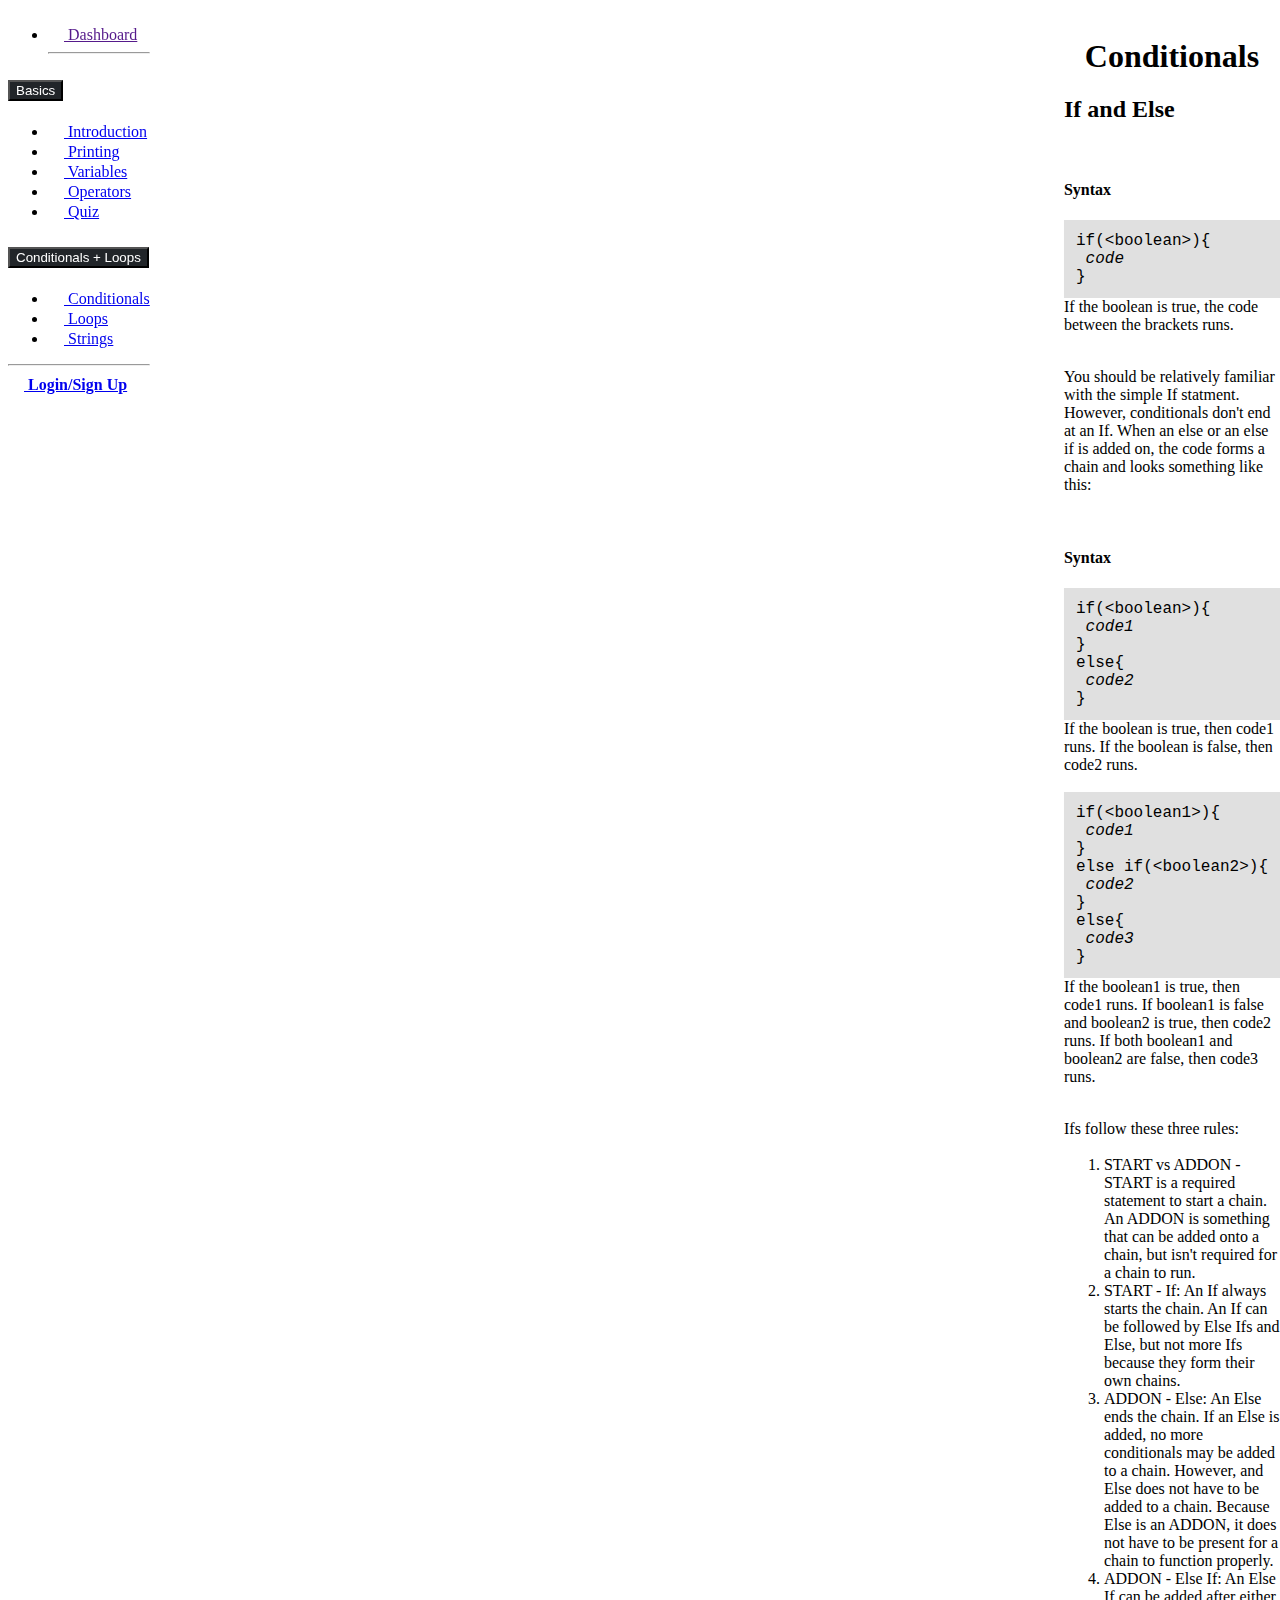
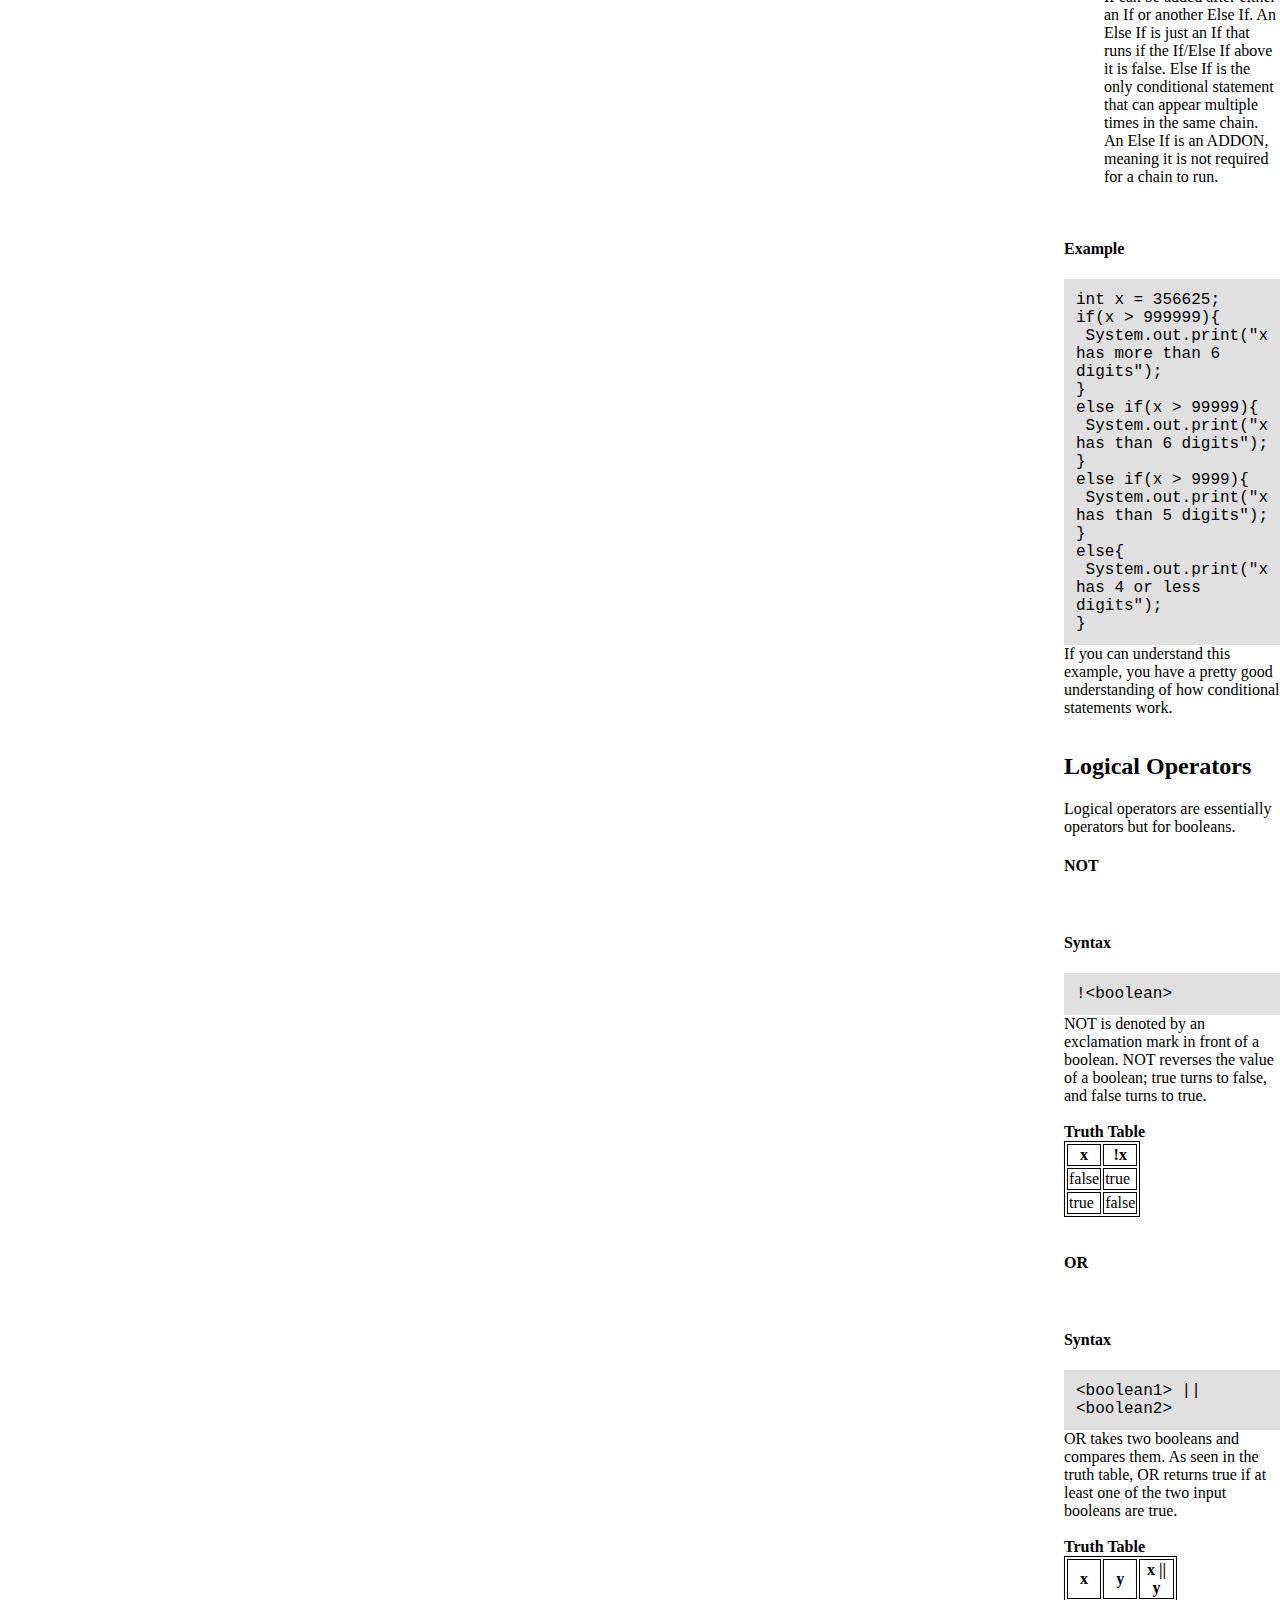
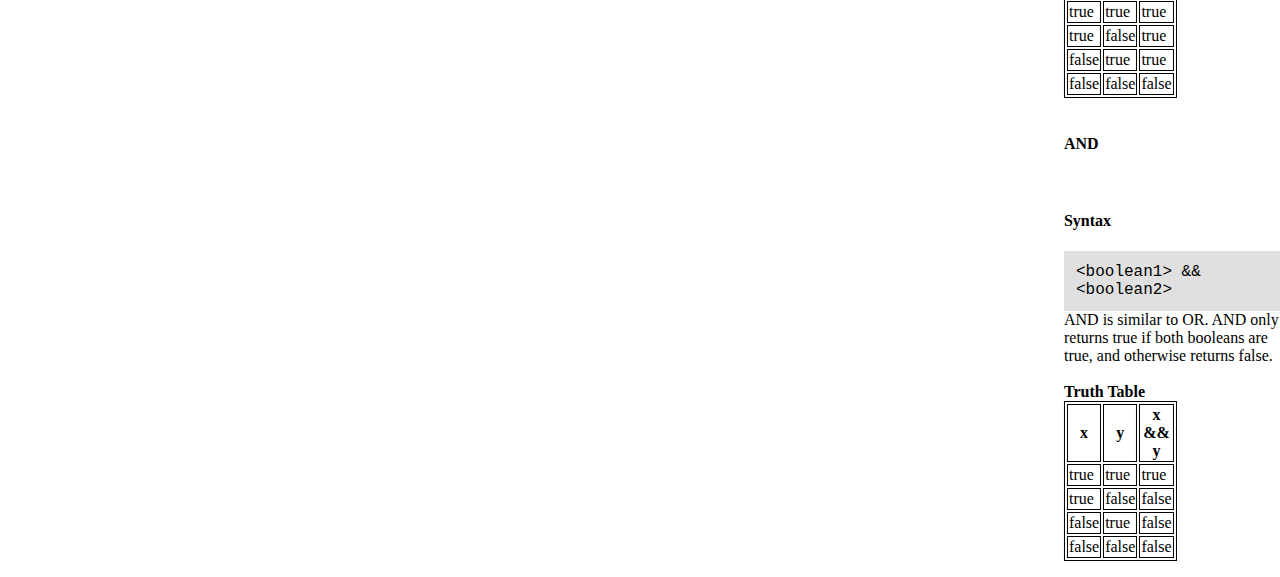
<file: conditionalsloops/conditionals/index.html>
<!doctype html>
<html lang="en">

<head>
    <!-- Required meta tags -->
    <meta charset="utf-8">
    <meta name="viewport" content="width=device-width, initial-scale=1">
    <script src="https://ajax.googleapis.com/ajax/libs/jquery/3.5.1/jquery.min.js"></script>
    <!-- Bootstrap CSS -->
    <link href="https://cdn.jsdelivr.net/npm/bootstrap@5.0.2/dist/css/bootstrap.min.css" rel="stylesheet" integrity="sha384-EVSTQN3/azprG1Anm3QDgpJLIm9Nao0Yz1ztcQTwFspd3yD65VohhpuuCOmLASjC" crossorigin="anonymous">
    <link rel="stylesheet" type="text/css" href="../../style.css">
    <title>Hello, world!</title>
</head>

<body>
    <div id="container" class="col-12 row">
        <div id="menu" class="col-3 d-flex flex-column flex-shrink-0 p-3 text-white bg-dark" style="height:100%; position: fixed"></div>
        <div id="main" class="col-9">
            <p id="pageID">2-conditionals</p>
            <h1 style="text-align:center; margin-top: 30px;">Conditionals</h1>
            <h2>If and Else</h2>
            <div class="container-fluid" id="code">
                <h4>Syntax</h4>
                <p id="pcode" class="rounded-3">if(&lt;boolean&gt;){<br>&nbsp;<i>code</i><br>}</p>
                <p style="margin-top: 0px; margin-bottom: 0px;">If the boolean is true, the code between the brackets runs.</p>
            </div>
            <p>You should be relatively familiar with the simple If statment. However, conditionals don't end at an If. When an else or an else if is added on, the code forms a chain and looks something like this:</p>
            <div class="container-fluid" id="code">
                <h4>Syntax</h4>
                <p id="pcode" class="rounded-3">if(&lt;boolean&gt;){<br>&nbsp;<i>code1</i><br>}<br>else{<br>&nbsp;<i>code2</i><br>}</p>
                <p style="margin-top: 0px; margin-bottom: 0px;">If the boolean is true, then code1 runs. If the boolean is false, then code2 runs.</p>
                <p id="pcode" class="rounded-3">if(&lt;boolean1&gt;){<br>&nbsp;<i>code1</i><br>}<br>else if(&lt;boolean2&gt;){<br>&nbsp;<i>code2</i><br>}<br>else{<br>&nbsp;<i>code3</i><br>}</p>
                <p style="margin-top: 0px; margin-bottom: 0px;">If the boolean1 is true, then code1 runs. If boolean1 is false and boolean2 is true, then code2 runs. If both boolean1 and boolean2 are false, then code3 runs.</p>
            </div>
            <p>Ifs follow these three rules:</p>
            <ol>
            	<li>START vs ADDON - START is a required statement to start a chain. An ADDON is something that can be added onto a chain, but isn't required for a chain to run.</li>
            	<li>START - If: An If always starts the chain. An If can be followed by Else Ifs and Else, but not more Ifs because they form their own chains.</li>
            	<li>ADDON - Else: An Else ends the chain. If an Else is added, no more conditionals may be added to a chain. However, and Else does not have to be added to a chain. Because Else is an ADDON, it does not have to be present for a chain to function properly.</li>
            	<li>ADDON - Else If: An Else If can be added after either an If or another Else If. An Else If is just an If that runs if the If/Else If above it is false. Else If is the only conditional statement that can appear multiple times in the same chain. An Else If is an ADDON, meaning it is not required for a chain to run.</li>
            </ol>
            <div class="container-fluid" id="code">
                <h4>Example</h4>
                <p id="pcode" class="rounded-3">int x = 356625;<br>if(x > 999999){<br>&nbsp;System.out.print("x has more than 6 digits");<br>}<br>else if(x > 99999){<br>&nbsp;System.out.print("x has than 6 digits");<br>}<br>else if(x > 9999){<br>&nbsp;System.out.print("x has than 5 digits");<br>}<br>else{<br>&nbsp;System.out.print("x has 4 or less digits");<br>}</p>
                <p style="margin-top: 0px; margin-bottom: 0px;">If you can understand this example, you have a pretty good understanding of how conditional statements work.</p>
            </div>
            <h2>Logical Operators</h2>
            <p>Logical operators are essentially operators but for booleans.</p>
            <h4>NOT</h4>
            <div class="container-fluid" id="code">
                <h4>Syntax</h4>
                <p id="pcode" class="rounded-3">!&lt;boolean&gt;</p>
                <p style="margin-top: 0px; margin-bottom: 0px;">NOT is denoted by an exclamation mark in front of a boolean. NOT reverses the value of a boolean; true turns to false, and false turns to true.</p><br>
                <strong>Truth Table</strong>
                <table style="width:20%">
                	<tr>
                		<th>x</th>
                		<th>!x</th>
                	</tr>
                	<tr>
                		<td>false</td>
                		<td>true</td>
                	</tr>
                	<tr>
                		<td>true</td>
                		<td>false</td>
                	</tr>
                </table>
            </div>
            <h4>OR</h4>
            <div class="container-fluid" id="code">
                <h4>Syntax</h4>
                <p id="pcode" class="rounded-3">&lt;boolean1&gt; || &lt;boolean2&gt;</p>
                <p style="margin-top: 0px; margin-bottom: 0px;">OR takes two booleans and compares them. As seen in the truth table, OR returns true if at least one of the two input booleans are true.</p><br>
                <strong>Truth Table</strong>
                <table style="width:30%">
                	<tr>
                		<th>x</th>
                		<th>y</th>
                		<th>x || y</th>
                	</tr>
                	<tr>
                		<td>true</td>
                		<td>true</td>
                		<td>true</td>
                	</tr>
                	<tr>
                		<td>true</td>
                		<td>false</td>
                		<td>true</td>
                	</tr>
                	<tr>
                		<td>false</td>
                		<td>true</td>
                		<td>true</td>
                	</tr>
                	<tr>
                		<td>false</td>
                		<td>false</td>
                		<td>false</td>
                	</tr>
                </table>
            </div>
            <h4>AND</h4>
            <div class="container-fluid" id="code">
                <h4>Syntax</h4>
                <p id="pcode" class="rounded-3">&lt;boolean1&gt; && &lt;boolean2&gt;</p>
                <p style="margin-top: 0px; margin-bottom: 0px;">AND is similar to OR. AND only returns true if both booleans are true, and otherwise returns false.</p><br>
                <strong>Truth Table</strong>
                <table style="width:30%">
                	<tr>
                		<th>x</th>
                		<th>y</th>
                		<th>x && y</th>
                	</tr>
                	<tr>
                		<td>true</td>
                		<td>true</td>
                		<td>true</td>
                	</tr>
                	<tr>
                		<td>true</td>
                		<td>false</td>
                		<td>false</td>
                	</tr>
                	<tr>
                		<td>false</td>
                		<td>true</td>
                		<td>false</td>
                	</tr>
                	<tr>
                		<td>false</td>
                		<td>false</td>
                		<td>false</td>
                	</tr>
                </table>
            </div>
        </div>
    </div>
    <script src="dttps://cdn.jsdelivr.net/npm/bootstrap@5.0.2/dist/js/bootstrap.bundle.min.js" integrity="sda384-MrcW6ZMFYlzcLA8Nl+NtUVF0sA7MsXsP1UyJoMp4YLEuNSfAP+JcXn/tWtIaxVXM" crossorigin="anonymous"></script>
    <script type="text/javascript">
    $(document).ready(function() {
        $('#menu').load('https://shawnli14.github.io/java/navbar.html');
    });
    </script>
</body>

</html>
</file>
<file: style.css>
canvas {
  width: 100%;
  height: auto;
  
}

.accordion-button{
  background-color: #212529;
  color: #fff;
}
#code{
  background-color:#FFF;
  padding-top:16px;
  padding-bottom:16px;
}
#pcode{
  background-color:#E0E0E0;
  font-family: courier;
  padding: 12px;
  margin-bottom: 0px;
}
table, th, td {
  border: 1px solid black;
}
p{
  margin-top:18px;
  margin-bottom:18px;
}
#pageID {
  display: none;
}
#menu{
  height:100%; 
  position: fixed;
overflow-y: scroll;
}
#main{
  position: absolute;
  left: 100%;
    transform: translateX(-100%);
}
.sidebarItem{
  background-color: #212529;
  margin-left: 10%;
  margin-right: 10%;
  width: 80%;
}
</file>
